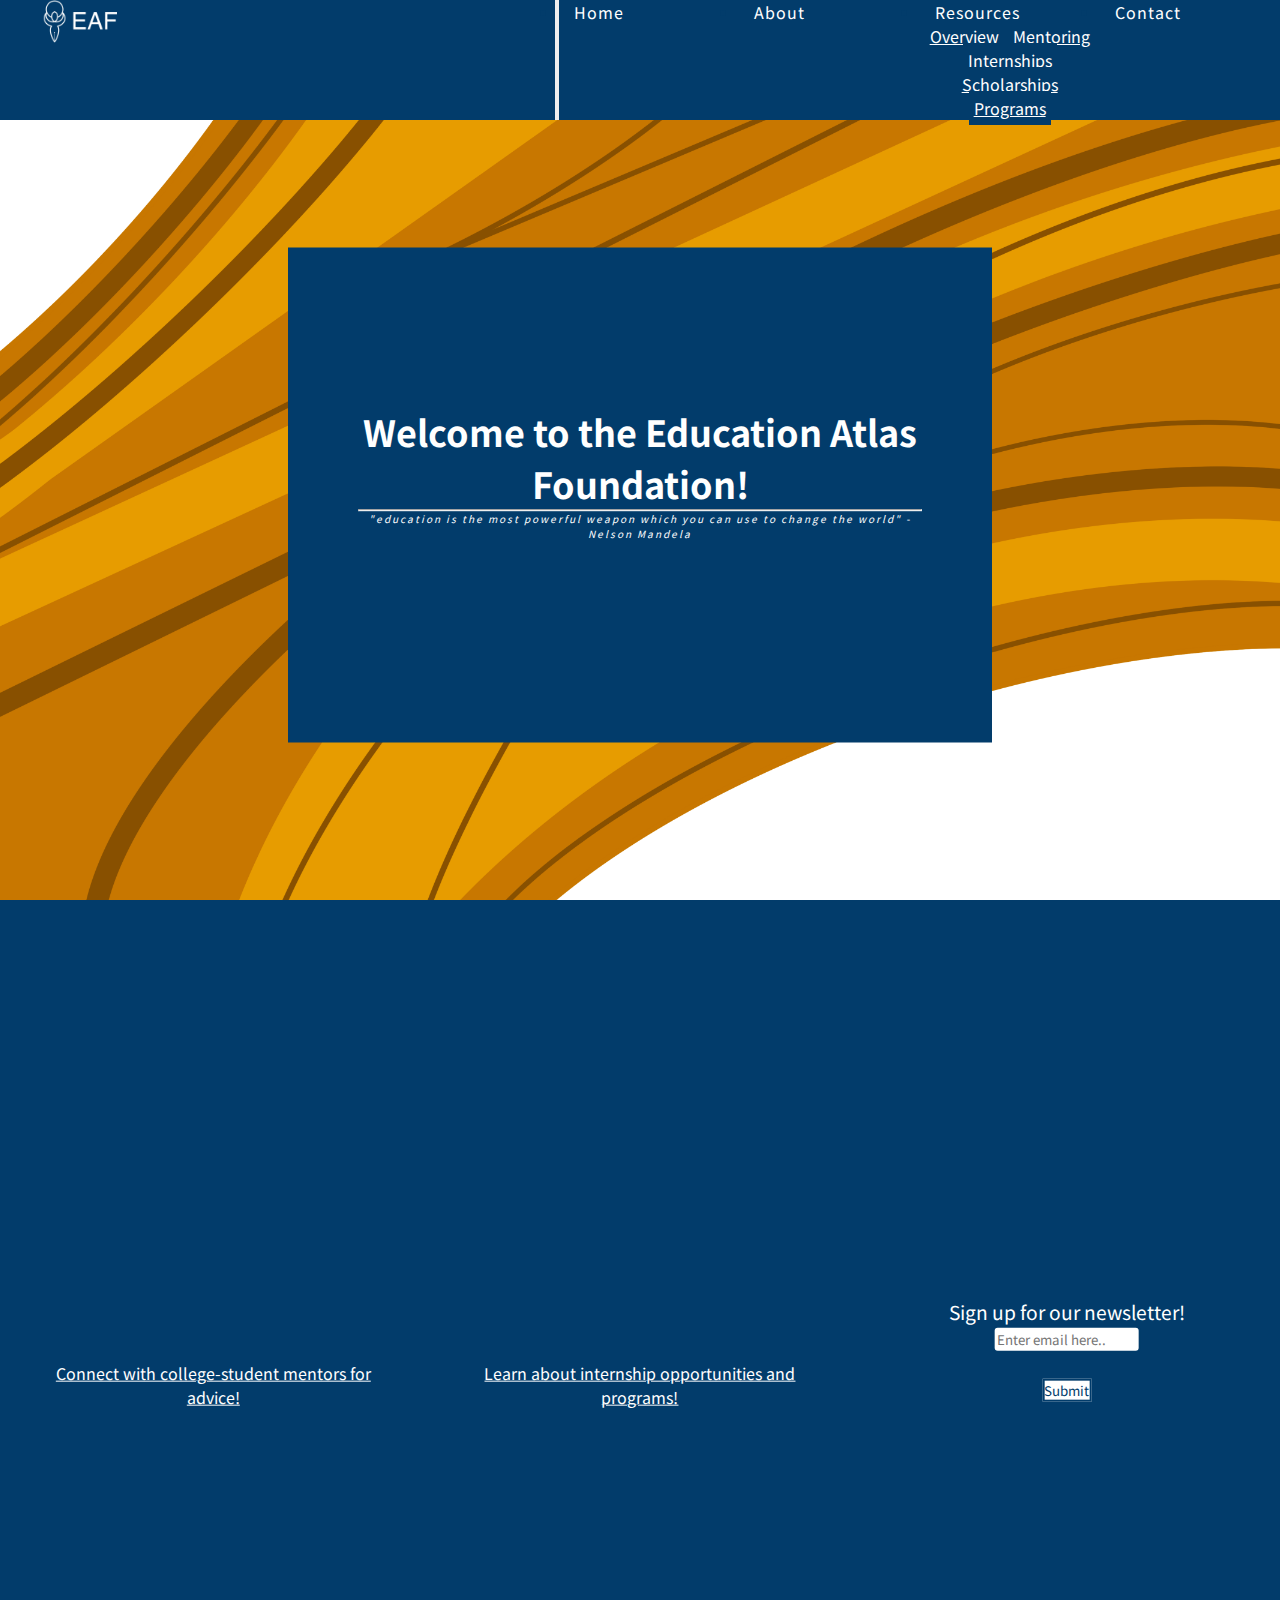
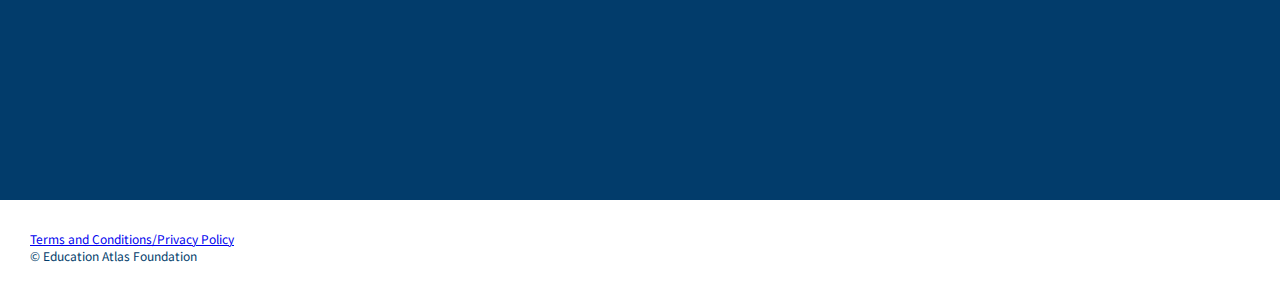
<file: index.html>
<!DOCTYPE html>
<html lang="en">

<head>
    <title>Education Atlas</title>
    <meta name="viewport" content="width=device-width, initial-scale=1">
    <link rel="stylesheet" href="https://stackpath.bootstrapcdn.com/bootstrap/4.5.0/css/bootstrap.min.css" integrity="sha384-9aIt2nRpC12Uk9gS9baDl411NQApFmC26EwAOH8WgZl5MYYxFfc+NcPb1dKGj7Sk" crossorigin="anonymous">
    <link rel="stylesheet" href="styles.css">
    <link rel="stylesheet" href="https://use.fontawesome.com/releases/v5.7.0/css/all.css" integrity="sha384-lZN37f5QGtY3VHgisS14W3ExzMWZxybE1SJSEsQp9S+oqd12jhcu+A56Ebc1zFSJ" crossorigin="anonymous">
    <script src="https://ajax.googleapis.com/ajax/libs/jquery/3.3.1/jquery.min.js"></script>
    <script src="https://code.jquery.com/jquery-3.5.1.js" integrity="sha256-QWo7LDvxbWT2tbbQ97B53yJnYU3WhH/C8ycbRAkjPDc=" crossorigin="anonymous"></script>
    <script src="https://cdn.jsdelivr.net/npm/popper.js@1.16.0/dist/umd/popper.min.js" integrity="sha384-Q6E9RHvbIyZFJoft+2mJbHaEWldlvI9IOYy5n3zV9zzTtmI3UksdQRVvoxMfooAo" crossorigin="anonymous"></script>
    <script src="https://stackpath.bootstrapcdn.com/bootstrap/4.5.0/js/bootstrap.min.js" integrity="sha384-OgVRvuATP1z7JjHLkuOU7Xw704+h835Lr+6QL9UvYjZE3Ipu6Tp75j7Bh/kR0JKI" crossorigin="anonymous"></script>
    <script src="script.js"></script>
    <link rel="icon" type="image/png" href="images/EAFtab.png">
</head>

    <body>
        <nav class="header navbar navbar-expand-sm">
            <span>
                <a href="index.html" class="navbar-brand">
                    <img src="images/newlogo2.png" class="navlogo" />
                </a>
            </span>
            <button class="navbar-toggler" type="button" data-toggle="collapse" style="color: white" data-target="#navbarSupportedContent" aria-controls="navbarSupportedContent" aria-expanded="false" aria-label="Toggle navigation">
                <span class="navbar-toggler-icon">
                    <i class="fas fa-bars"></i>
                </span>
            </button>

            <div class="collapse navbar-collapse" id="navbarSupportedContent">
                <ul class="navbar-nav">
                    <li class="nav-item active">
                        <a class="nav-link" href="index.html">Home</a>
                    </li>
                    <li class="nav-item active">
                        <a class="nav-link" href="about.html">About</a>
                    </li>
                    <li class="nav-item dropdown">
                        <a class="nav-link dropdown-toggle" href="#" id="navbarDropdown" role="button" data-toggle="dropdown" aria-haspopup="true" aria-expanded="false">
                            Resources
                        </a>
                        <div class="dropdown-menu" aria-labelledby="navbarDropdown">
                            <a class="dropdown-item" href="resources.html">Overview</a>
                            <a class="dropdown-item" href="mentoring.html">Mentoring</a>
                            <a class="dropdown-item" href="internships.html?name=internships">Internships</a>
                            <a class="dropdown-item" href="scholarships.html?name=scholarships">Scholarships</a>
                            <a class="dropdown-item" href="programs.html?name=programs">Programs</a>
                        </div>
                    </li>
                    <li class="nav-item active">
                        <a class="nav-link" href="contact.html">Contact</a>
                    </li>
                </ul>
            </div>
        </nav>

        <div class="indexbox">
            <div class="smallindex">
                <div class="fb1" style="overflow: hidden">
                    <div style="position: relative; top: 50%; left: 50%; transform: translate(-50%, -50%); padding: 10%">
                        <h5 class="welcometext">Welcome to the Education Atlas Foundation!</h5>
                        <hr style="background-color: white">
                        <p style="font-size: 10px; letter-spacing: 2px; font-style: italic" id="mandela">"education is the most powerful weapon which you can use to change the world" -Nelson Mandela</p>
                        <a href="#moreid" id="more"><i class='fas fa-angle-down hiddenB faa-falling animated' style='font-size:30px; margin: 10px;'></i></a>
                    </div>
                </div>
            </div>
        </div>

        <div class="container-fluid iconBox" id="sumlinks">
            <div class="decalthumb">
                <div class="centered" style="padding: 5% 10%">
                    <i class="fas fa-graduation-cap" aria-hidden="true" style="font-size: 300%; padding: 10px"></i>
                    <br>
                    <p style="font-size: 100%"><a href="mentoring.html" class="unstyled">Connect with college-student mentors for advice!</a></p>
                </div>
            </div>
            <div class="decalthumb">
                <div class="centered" style="padding: 5% 10%">
                    <i class="fas fa-pencil-alt" aria-hidden="true" style="font-size: 300%; padding: 10px"></i>
                    <br />
                    <p style="font-size: 100%"><a href="resources.html#intrnshps" class="unstyled">Learn about internship opportunities and programs!</a></p>
                </div>
            </div>
            <div class="decalthumb">
                <div class="centered" style="padding: 5% 10%">
                    <p style="font-size: 120%">Sign up for our newsletter!</p>
                    <form method="post" id="newsletter-form">
                        <input type="email" id="email-input" placeholder="Enter email here.." class="newseml form-control" name="email" style="padding: 2px"/><br /><br />
                        <button type="submit" onclick="submitToAPI(event)" id="submitBtn" class="btn btn-md newsbtn" name="submit">Submit</button>
                    </form>
                </div>
            </div>
        </div>

        <div class="container" style="margin: 30px">
            <div style="display: flex">
                <div style="flex: 1; font-size: 12px">

                    <a href="terms.html">Terms and Conditions/Privacy Policy</a>
                    <p>&#169; Education Atlas Foundation</p>
                </div>
            </div>
        </div>

    </body>

</html>

<script>
    $("#more").on('click', function (event) {
        event.preventDefault();

        setTimeout(
            function () {
                var element = document.getElementById("sumlinks");

                element.scrollIntoView({ behavior: "smooth" });
            }
            , 300);
    });
</script>

<style>
    /*Found on https://raw.githubusercontent.com/l-lin/font-awesome-animation/master/dist/font-awesome-animation.css Licensed under MIT*/

    @-webkit-keyframes falling {
        0% {
            -webkit-transform: translateY(-50%);
            transform: translateY(-50%);
            opacity: 0;
        }

        50% {
            -webkit-transform: translateY(0%);
            transform: translateY(0%);
            opacity: 1;
        }

        100% {
            -webkit-transform: translateY(50%);
            transform: translateY(50%);
            opacity: 0;
        }
    }

    @keyframes falling {
        0% {
            -webkit-transform: translateY(-50%);
            transform: translateY(-50%);
            opacity: 1;
        }

        50% {
            -webkit-transform: translateY(0%);
            transform: translateY(0%);
            opacity: .5;
        }

        100% {
            -webkit-transform: translateY(30%);
            transform: translateY(30%);
            opacity: 0;
        }
    }

    .faa-falling.animated,
    .faa-falling.animated-hover:hover,
    .faa-parent.animated-hover:hover > .faa-falling {
        -webkit-animation: falling 1.5s linear infinite;
        animation: falling 1.5s linear infinite;
    }

    /* all code below is EAF's code */

</style>
</file>
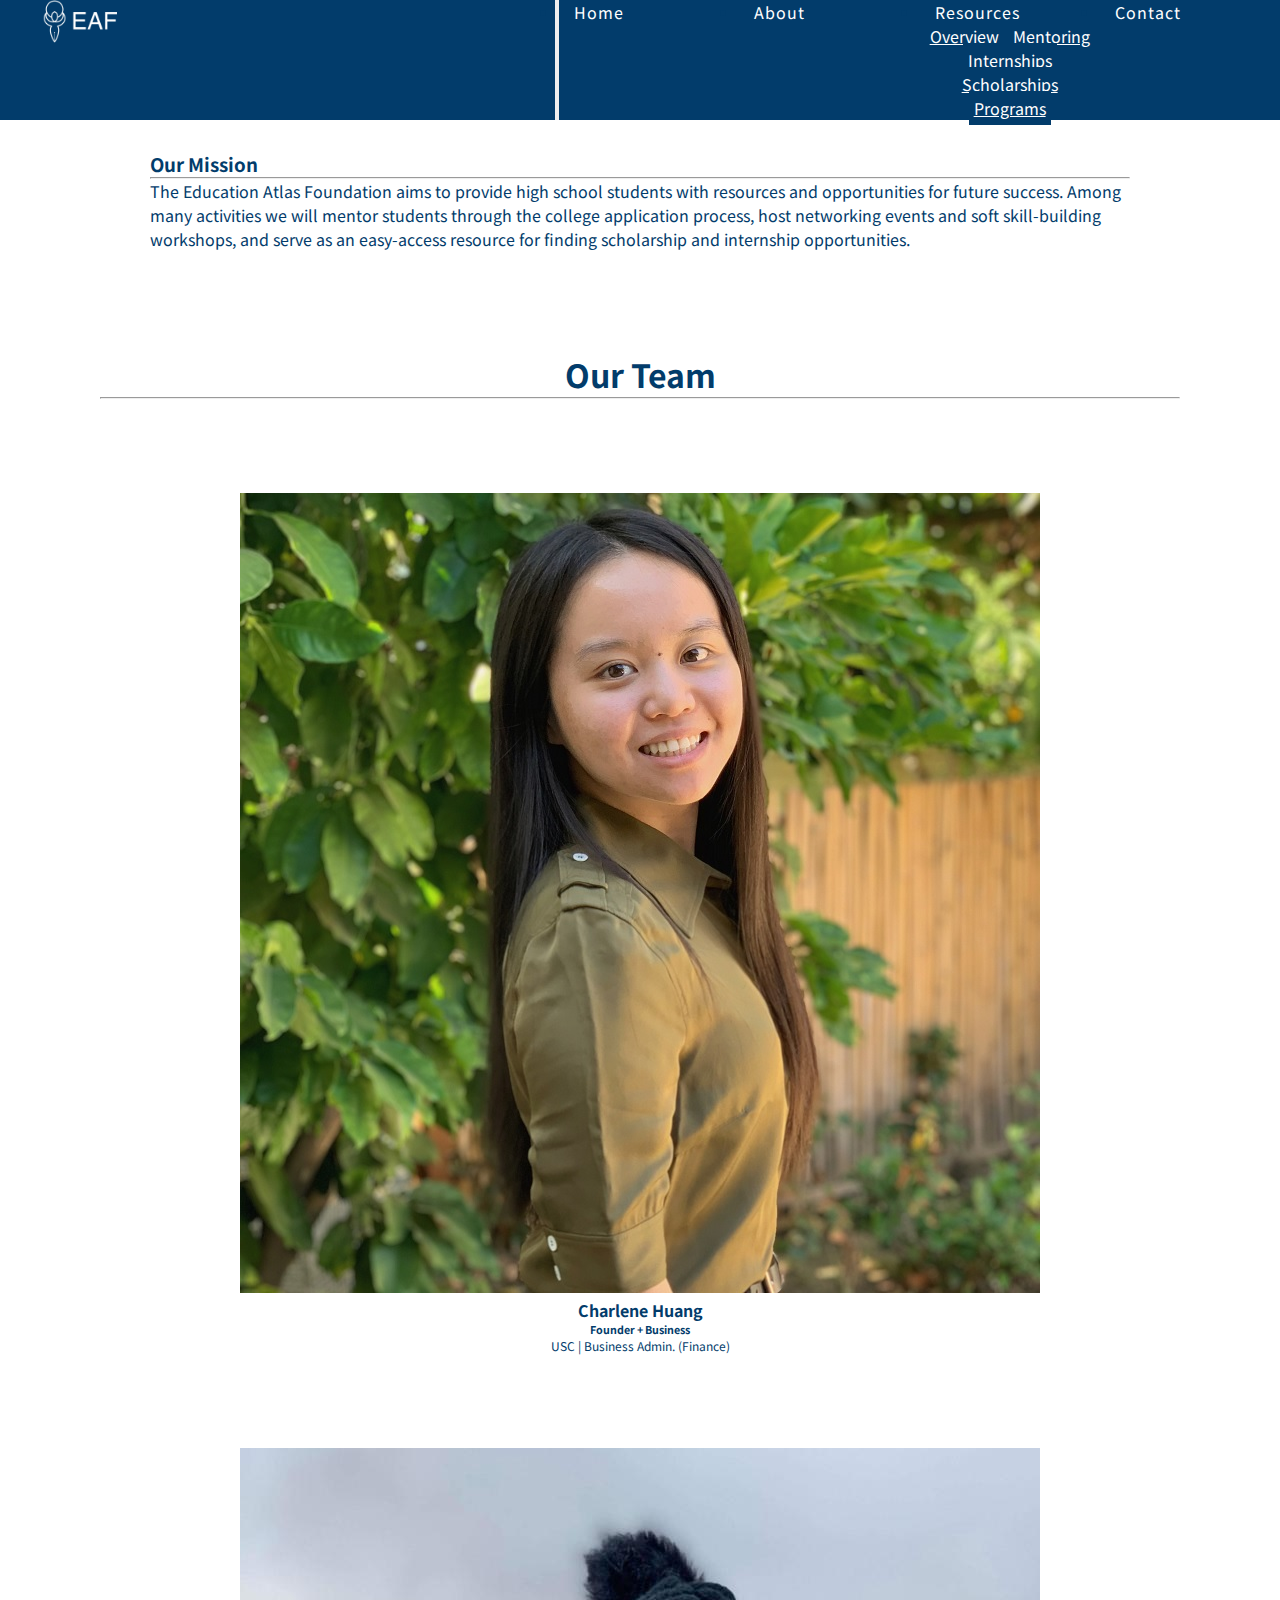
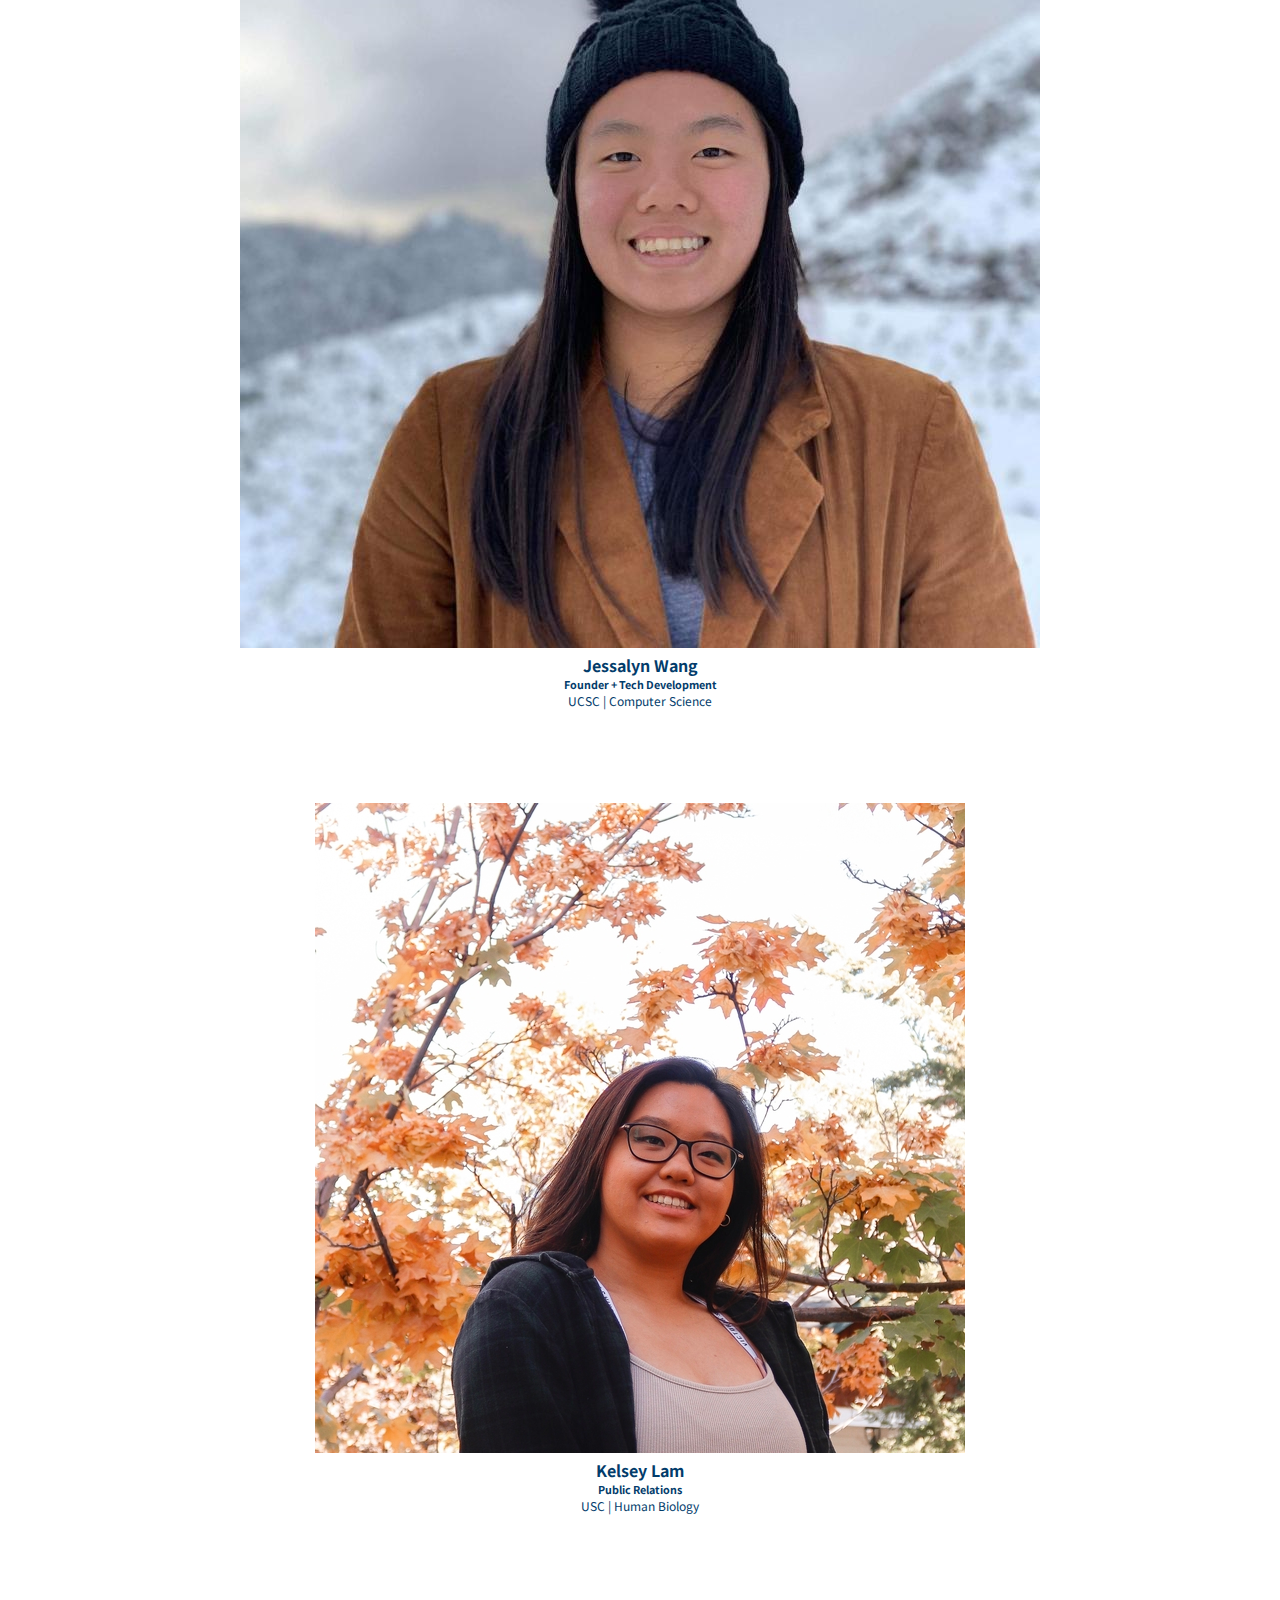
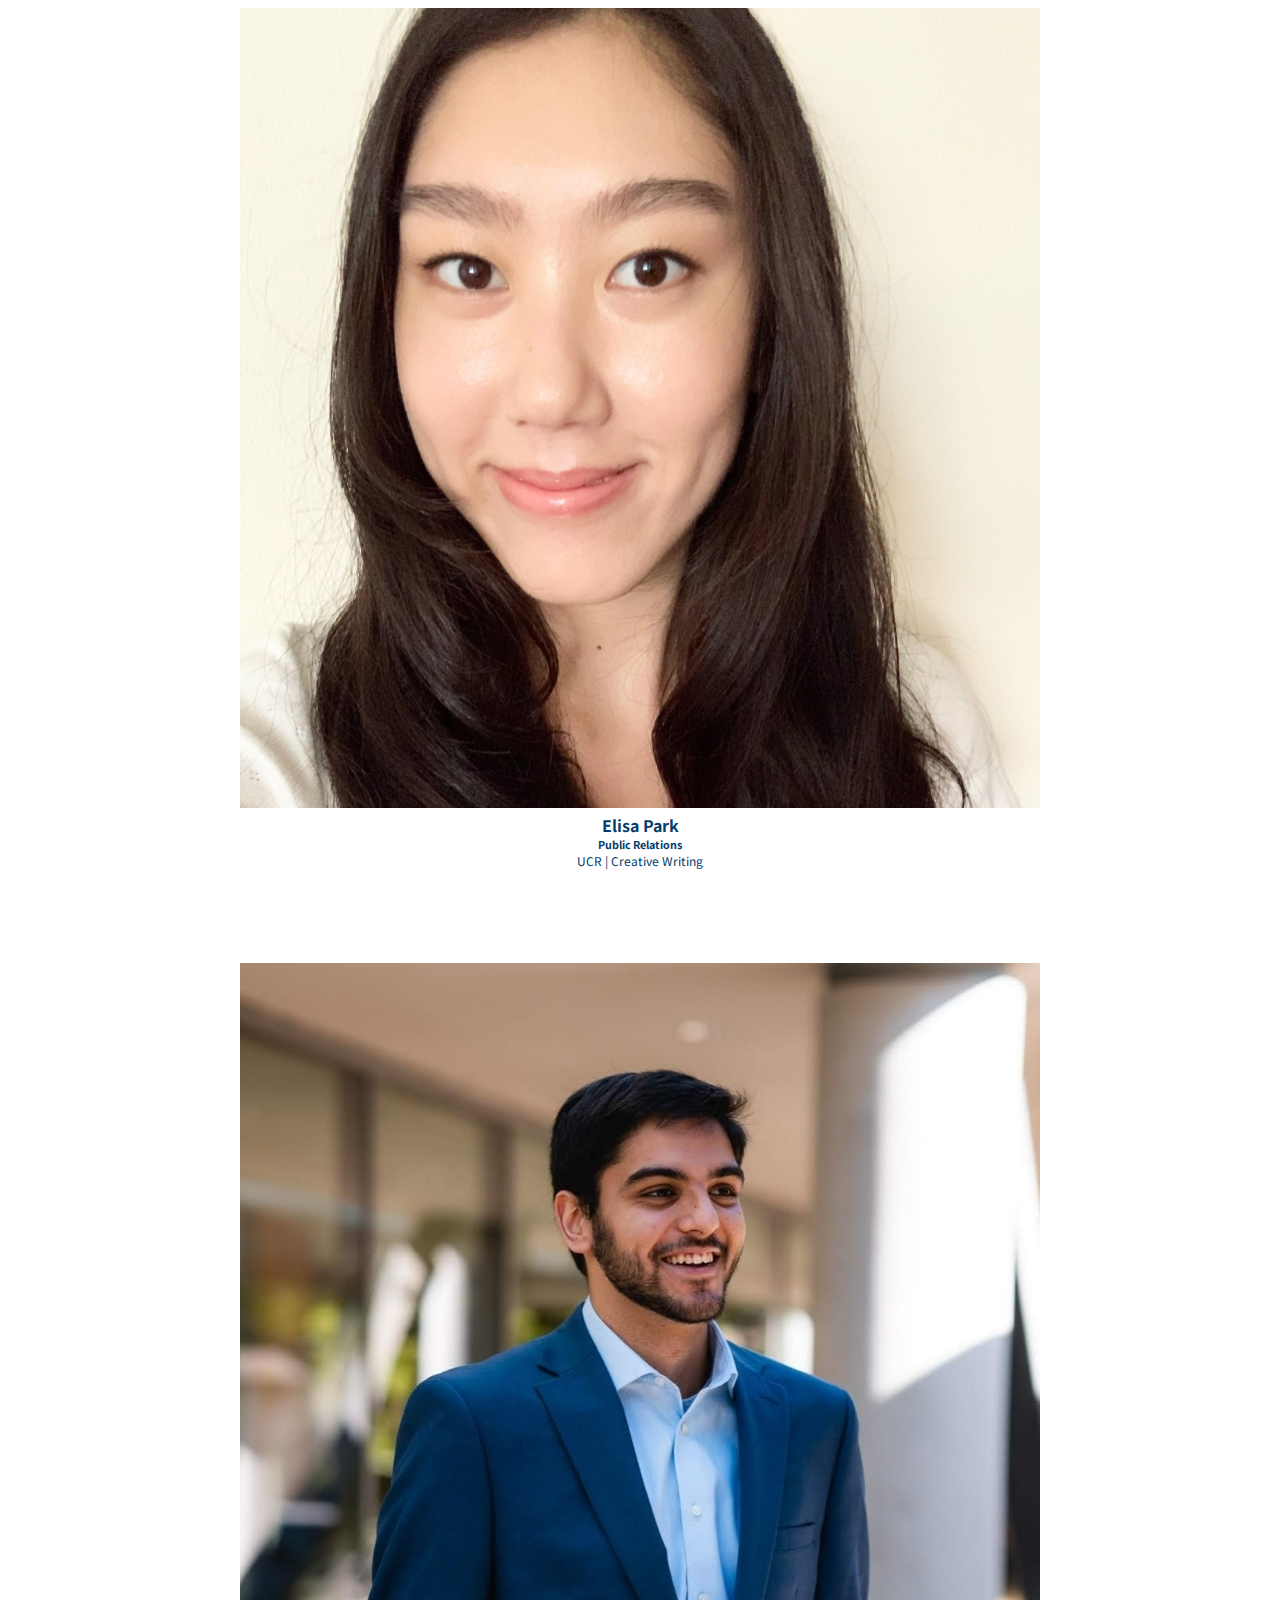
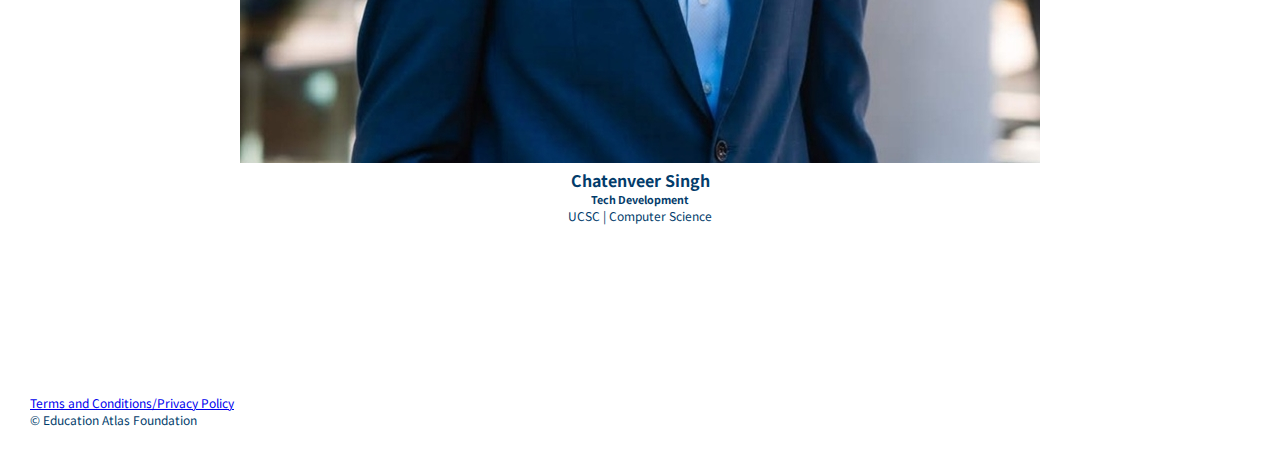
<file: about.html>
<!DOCTYPE html>
<html lang="en">

<head>
    <title>Education Atlas</title>
    <meta name="viewport" content="width=device-width, initial-scale=1">
    <link rel="stylesheet" href="https://stackpath.bootstrapcdn.com/bootstrap/4.5.0/css/bootstrap.min.css" integrity="sha384-9aIt2nRpC12Uk9gS9baDl411NQApFmC26EwAOH8WgZl5MYYxFfc+NcPb1dKGj7Sk" crossorigin="anonymous">
    <link rel="stylesheet" href="styles.css">
    <link rel="stylesheet" href="https://use.fontawesome.com/releases/v5.7.0/css/all.css" integrity="sha384-lZN37f5QGtY3VHgisS14W3ExzMWZxybE1SJSEsQp9S+oqd12jhcu+A56Ebc1zFSJ" crossorigin="anonymous">
    <script src="https://ajax.googleapis.com/ajax/libs/jquery/3.3.1/jquery.min.js"></script>
    <script src="https://code.jquery.com/jquery-3.5.1.slim.min.js" integrity="sha384-DfXdz2htPH0lsSSs5nCTpuj/zy4C+OGpamoFVy38MVBnE+IbbVYUew+OrCXaRkfj" crossorigin="anonymous"></script>
    <script src="https://cdn.jsdelivr.net/npm/popper.js@1.16.0/dist/umd/popper.min.js" integrity="sha384-Q6E9RHvbIyZFJoft+2mJbHaEWldlvI9IOYy5n3zV9zzTtmI3UksdQRVvoxMfooAo" crossorigin="anonymous"></script>
    <script src="https://stackpath.bootstrapcdn.com/bootstrap/4.5.0/js/bootstrap.min.js" integrity="sha384-OgVRvuATP1z7JjHLkuOU7Xw704+h835Lr+6QL9UvYjZE3Ipu6Tp75j7Bh/kR0JKI" crossorigin="anonymous"></script>
    <link rel="icon" type="image/png" href="images/EAFtab.png">
</head>

<body>
    <nav class="header navbar navbar-expand-sm">
        <span>
            <a href="index.html" class="navbar-brand">
                <img src="images/newlogo2.png" class="navlogo" />
            </a>
        </span>
        <button class="navbar-toggler" type="button" data-toggle="collapse" style="color: white" data-target="#navbarSupportedContent" aria-controls="navbarSupportedContent" aria-expanded="false" aria-label="Toggle navigation">
            <span class="navbar-toggler-icon">
                <i class="fas fa-bars"></i>
            </span>
        </button>

        <div class="collapse navbar-collapse" id="navbarSupportedContent">
            <ul class="navbar-nav">
                <li class="nav-item active">
                    <a class="nav-link" href="index.html">Home</a>
                </li>
                <li class="nav-item active">
                    <a class="nav-link" href="about.html">About</a>
                </li>
                <li class="nav-item dropdown">
                    <a class="nav-link dropdown-toggle" href="#" id="navbarDropdown" role="button" data-toggle="dropdown" aria-haspopup="true" aria-expanded="false">
                        Resources
                    </a>
                    <div class="dropdown-menu" aria-labelledby="navbarDropdown">
                        <a class="dropdown-item" href="resources.html">Overview</a>
                        <a class="dropdown-item" href="mentoring.html">Mentoring</a>
                        <a class="dropdown-item" href="internships.html?name=internships">Internships</a>
                        <a class="dropdown-item" href="scholarships.html?name=scholarships">Scholarships</a>
                        <a class="dropdown-item" href="programs.html?name=programs">Programs</a>
                    </div>
                </li>
                <li class="nav-item active">
                    <a class="nav-link" href="contact.html">Contact</a>
                </li>
            </ul>
        </div>
    </nav>

    <div class="container" style="padding: 100px;">
        <div class="img-thumbnail" style="padding: 50px; margin: 0 0 50px 0; border-color: darkgoldenrod">
            <h3 style="font-weight: bold">Our Mission</h3>
            <hr style="background-color:#023c6b" />
            <p>The Education Atlas Foundation aims to provide high school students with resources and opportunities for future success. Among many activities we will mentor students through the college application process, host networking events and soft skill-building workshops, and serve as an easy-access resource for finding scholarship and internship opportunities.</p>
        </div>
        <div class="row justify-content-center">
            <div class="col-sm-12" style="text-align: center">
                <h1 style="font-weight: bold">Our Team</h1>
                <hr style="background-color: darkgoldenrod" />
            </div>

            <div class="col-md-4">
                <div class="img-thumbnail profile">
                    <figure class="figure">
                        <img src="images/Charlene.jpg" class="figure-img img-fluid rounded" alt="CH">
                        <figcaption class="figure-caption text-center" style="color: #023c6b">
                            <h4 style="font-weight: bold">Charlene Huang</h4>
                            <h6>Founder + Business</h6>
                            <p style="font-size: 12px;">USC | Business Admin. (Finance)</p>
                        </figcaption>
                    </figure>
                </div>
            </div>
            <div class="col-md-4">
                <div class="img-thumbnail profile">
                    <figure class="figure">
                        <img src="images/jesswang.jpg" class="figure-img img-fluid rounded" alt="JW">
                        <figcaption class="figure-caption text-center" style="color: #023c6b">
                            <h4 style="font-weight: bold">Jessalyn Wang</h4>
                            <h6>Founder + Tech Development</h6>
                            <p style="font-size: 12px;">UCSC | Computer Science</p>
                        </figcaption>
                    </figure>
                </div>
            </div>
            <div class="col-md-4">
                <div class="img-thumbnail profile">
                    <figure class="figure">
                        <img src="images/Kelsey.jpg" class="figure-img img-fluid rounded" alt="KL">
                        <figcaption class="figure-caption text-center" style="color: #023c6b">
                            <h4 style="font-weight: bold">Kelsey Lam</h4>
                            <h6>Public Relations</h6>
                            <p style="font-size: 12px;">USC | Human Biology</p>
                        </figcaption>
                    </figure>
                </div>
            </div>
            <div class="col-md-4">
                <div class="img-thumbnail profile">
                    <figure class="figure">
                        <img src="images/elisa.png" class="figure-img img-fluid rounded" alt="EP">
                        <figcaption class="figure-caption text-center" style="color: #023c6b">
                            <h4 style="font-weight: bold">Elisa Park</h4>
                            <h6>Public Relations</h6>
                            <p style="font-size: 12px;">UCR | Creative Writing</p>
                        </figcaption>
                    </figure>
                </div>
            </div>
            <div class="col-md-4">
                <div class="img-thumbnail profile">
                    <figure class="figure">
                        <img src="images/Chetan.jpg" class="figure-img img-fluid rounded" alt="CS">
                        <figcaption class="figure-caption text-center" style="color: #023c6b">
                            <h4 style="font-weight: bold">Chatenveer Singh</h4>
                            <h6>Tech Development</h6>
                            <p style="font-size: 12px;">UCSC | Computer Science</p>
                        </figcaption>
                    </figure>
                </div>
            </div>

        </div>
    </div>

    <div class="container" style="margin: 30px">
        <div style="display: flex">
            <div style="flex: 1; font-size: 12px">

                <a href="terms.html">Terms and Conditions/Privacy Policy</a>
                <p>&#169; Education Atlas Foundation</p>
            </div>
        </div>
    </div>

</body>
</html>
</file>
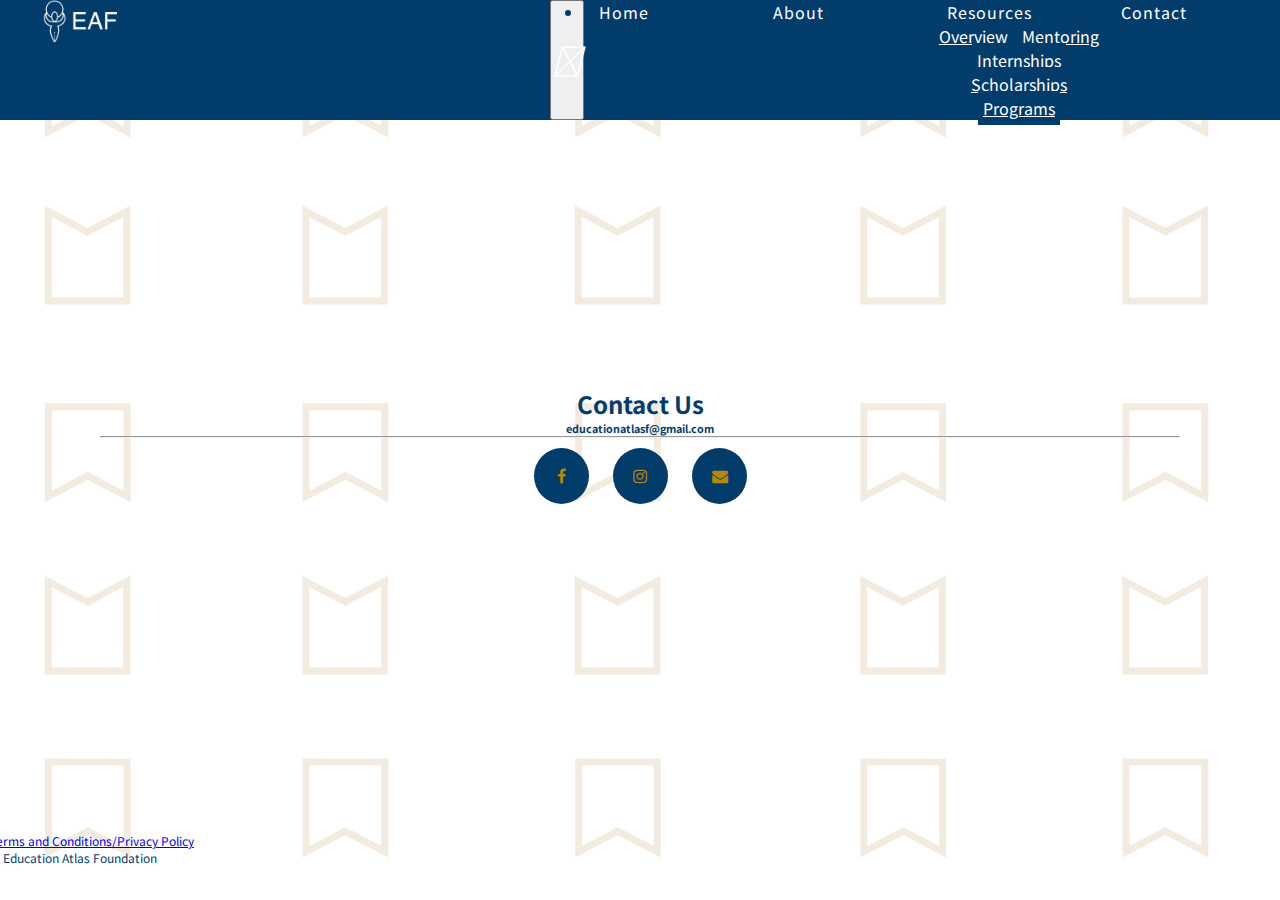
<file: contact.html>
<!DOCTYPE html>
<html lang="en">

<head>
    <title>Education Atlas</title>
    <meta name="viewport" content="width=device-width, initial-scale=1">
    <link rel="stylesheet" href="https://stackpath.bootstrapcdn.com/bootstrap/4.5.0/css/bootstrap.min.css" integrity="sha384-9aIt2nRpC12Uk9gS9baDl411NQApFmC26EwAOH8WgZl5MYYxFfc+NcPb1dKGj7Sk" crossorigin="anonymous">
    <link rel="stylesheet" href="styles.css">
    <link rel="stylesheet" href="https://use.fontawesome.com/releases/v5.7.0/css/all.css" integrity="sha384-lZN37f5QGtY3VHgisS14W3ExzMWZxybE1SJSEsQp9S+oqd12jhcu+A56Ebc1zFSJ" crossorigin="anonymous">
    <script src="https://ajax.googleapis.com/ajax/libs/jquery/3.3.1/jquery.min.js"></script>
    <script src="https://code.jquery.com/jquery-3.5.1.slim.min.js" integrity="sha384-DfXdz2htPH0lsSSs5nCTpuj/zy4C+OGpamoFVy38MVBnE+IbbVYUew+OrCXaRkfj" crossorigin="anonymous"></script>
    <script src="https://cdn.jsdelivr.net/npm/popper.js@1.16.0/dist/umd/popper.min.js" integrity="sha384-Q6E9RHvbIyZFJoft+2mJbHaEWldlvI9IOYy5n3zV9zzTtmI3UksdQRVvoxMfooAo" crossorigin="anonymous"></script>
    <script src="https://stackpath.bootstrapcdn.com/bootstrap/4.5.0/js/bootstrap.min.js" integrity="sha384-OgVRvuATP1z7JjHLkuOU7Xw704+h835Lr+6QL9UvYjZE3Ipu6Tp75j7Bh/kR0JKI" crossorigin="anonymous"></script>
    <link rel="stylesheet" href="https://cdnjs.cloudflare.com/ajax/libs/font-awesome/4.7.0/css/font-awesome.min.css">
    <link rel="icon" type="image/png" href="images/EAFtab.png">
</head>

<body style="background-image: url('images/contactbg2.png'); background-size: cover; background-position: top; background-position-x: 52%;">
    <nav class="header navbar navbar-expand-sm">
        <span>
            <a href="index.html" class="navbar-brand">
                <img src="images/newlogo2.png" class="navlogo" />
            </a>
        </span>
        <button class="navbar-toggler" type="button" data-toggle="collapse" style="color: white" data-target="#navbarSupportedContent" aria-controls="navbarSupportedContent" aria-expanded="false" aria-label="Toggle navigation">
            <span class="navbar-toggler-icon">
                <i class="fas fa-bars"></i>
            </span>
        </button>

        <div class="collapse navbar-collapse" id="navbarSupportedContent">
            <ul class="navbar-nav">
                <li class="nav-item active">
                    <a class="nav-link" href="index.html">Home</a>
                </li>
                <li class="nav-item active">
                    <a class="nav-link" href="about.html">About</a>
                </li>
                <li class="nav-item dropdown">
                    <a class="nav-link dropdown-toggle" href="#" id="navbarDropdown" role="button" data-toggle="dropdown" aria-haspopup="true" aria-expanded="false">
                        Resources
                    </a>
                    <div class="dropdown-menu" aria-labelledby="navbarDropdown">
                        <a class="dropdown-item" href="resources.html">Overview</a>
                        <a class="dropdown-item" href="mentoring.html">Mentoring</a>
                        <a class="dropdown-item" href="internships.html?name=internships">Internships</a>
                        <a class="dropdown-item" href="scholarships.html?name=scholarships">Scholarships</a>
                        <a class="dropdown-item" href="programs.html?name=programs">Programs</a>
                    </div>
                </li>
                <li class="nav-item active">
                    <a class="nav-link" href="contact.html">Contact</a>
                </li>
            </ul>
        </div>
    </nav>

    <div class="container contactcont centeredabs">
        <h2>Contact Us</h2>
        <h6>educationatlasf@gmail.com</h6>
        <hr style="background-color: darkgoldenrod" />
        <a href="https://www.facebook.com/Education-Atlas-Foundation-103416904819919" target="_blank" class=" fa fa-facebook facontact"></a>
        <a href="https://www.instagram.com/educationatlas/" target="_blank" class=" fa fa-instagram facontact"></a>
        <a href="mailto:educationatlasf@gmail.com" class=" fa fa-envelope facontact"></a>
    </div>

    <div class="container">
        <div class="bottomleft" style="display: flex">
            <div style="flex: 1; font-size: 12px; text-align: left;">

                <a href="terms.html">Terms and Conditions/Privacy Policy</a>
                <p>&#169; Education Atlas Foundation</p>
            </div>
        </div>
    </div>


</body>
</html>
</file>
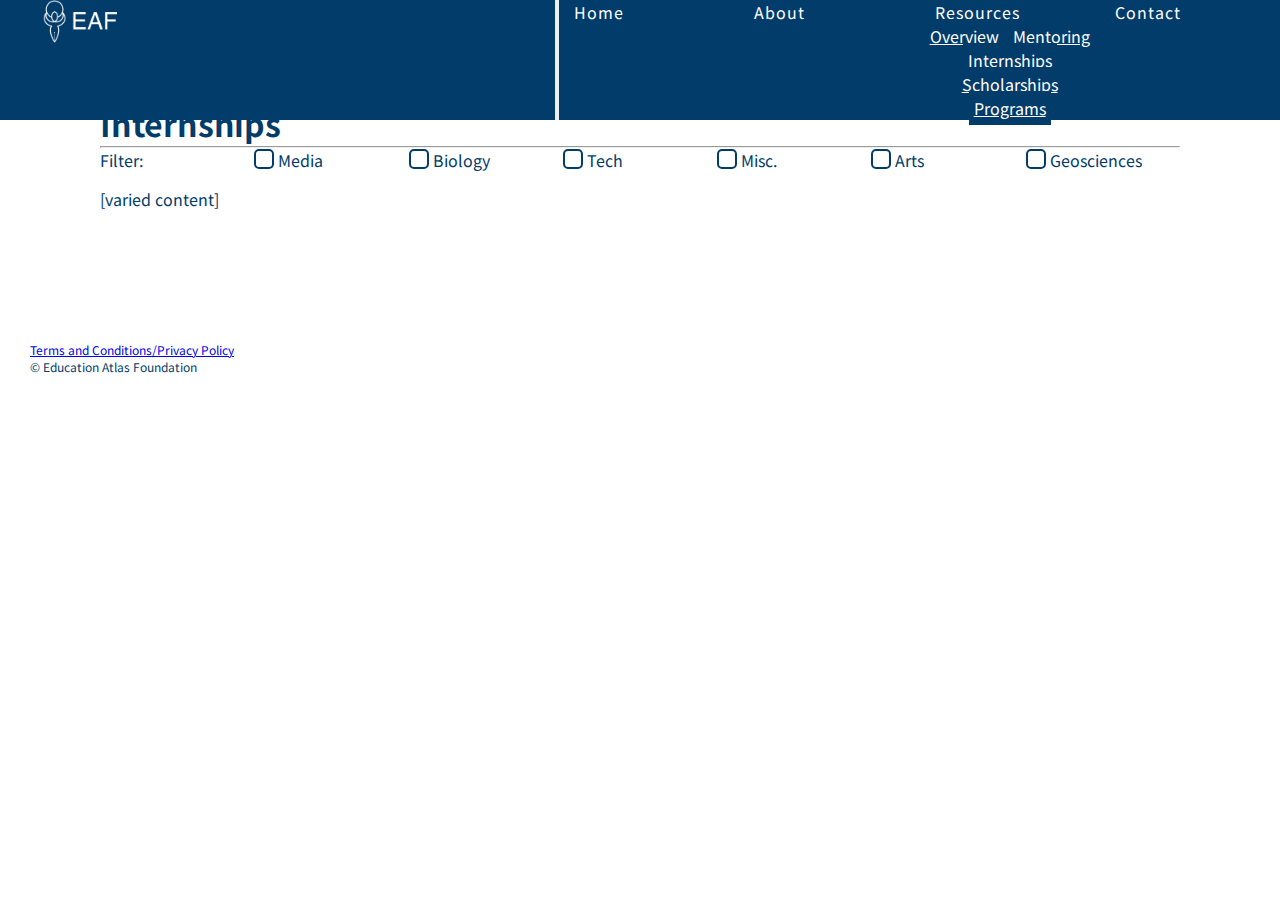
<file: internships.html>
<!DOCTYPE html>
<html lang="en">

<head>
    <title>Education Atlas</title>
    <meta name="viewport" content="width=device-width, initial-scale=1">
    <link rel="stylesheet" href="https://stackpath.bootstrapcdn.com/bootstrap/4.5.0/css/bootstrap.min.css" integrity="sha384-9aIt2nRpC12Uk9gS9baDl411NQApFmC26EwAOH8WgZl5MYYxFfc+NcPb1dKGj7Sk" crossorigin="anonymous">
    <link rel="stylesheet" href="styles.css">
    <link rel="stylesheet" href="https://use.fontawesome.com/releases/v5.7.0/css/all.css" integrity="sha384-lZN37f5QGtY3VHgisS14W3ExzMWZxybE1SJSEsQp9S+oqd12jhcu+A56Ebc1zFSJ" crossorigin="anonymous">
    <script src="https://ajax.googleapis.com/ajax/libs/jquery/3.3.1/jquery.min.js"></script>
    <script src="https://code.jquery.com/jquery-3.5.1.slim.min.js" integrity="sha384-DfXdz2htPH0lsSSs5nCTpuj/zy4C+OGpamoFVy38MVBnE+IbbVYUew+OrCXaRkfj" crossorigin="anonymous"></script>
    <script src="https://cdn.jsdelivr.net/npm/popper.js@1.16.0/dist/umd/popper.min.js" integrity="sha384-Q6E9RHvbIyZFJoft+2mJbHaEWldlvI9IOYy5n3zV9zzTtmI3UksdQRVvoxMfooAo" crossorigin="anonymous"></script>
    <script src="https://stackpath.bootstrapcdn.com/bootstrap/4.5.0/js/bootstrap.min.js" integrity="sha384-OgVRvuATP1z7JjHLkuOU7Xw704+h835Lr+6QL9UvYjZE3Ipu6Tp75j7Bh/kR0JKI" crossorigin="anonymous"></script>
    <script src="script.js"></script>
    <link rel="icon" type="image/png" href="images/EAFtab.png">
</head>

<body>
    <nav class="header navbar navbar-expand-sm">
        <span>
            <a href="index.html" class="navbar-brand">
                <img src="images/newlogo2.png" class="navlogo" />
            </a>
        </span>
        <button class="navbar-toggler" type="button" data-toggle="collapse" style="color: white" data-target="#navbarSupportedContent" aria-controls="navbarSupportedContent" aria-expanded="false" aria-label="Toggle navigation">
            <span class="navbar-toggler-icon">
                <i class="fas fa-bars"></i>
            </span>
        </button>

        <div class="collapse navbar-collapse" id="navbarSupportedContent">
            <ul class="navbar-nav">
                <li class="nav-item active">
                    <a class="nav-link" href="index.html">Home</a>
                </li>
                <li class="nav-item active">
                    <a class="nav-link" href="about.html">About</a>
                </li>
                <li class="nav-item dropdown">
                    <a class="nav-link dropdown-toggle" href="#" id="navbarDropdown" role="button" data-toggle="dropdown" aria-haspopup="true" aria-expanded="false">
                        Resources
                    </a>
                    <div class="dropdown-menu" aria-labelledby="navbarDropdown">
                        <a class="dropdown-item" href="resources.html">Overview</a>
                        <a class="dropdown-item" href="mentoring.html">Mentoring</a>
                        <a class="dropdown-item" href="internships.html?name=internships">Internships</a>
                        <a class="dropdown-item" href="scholarships.html?name=scholarships">Scholarships</a>
                        <a class="dropdown-item" href="programs.html?name=programs">Programs</a>
                    </div>
                </li>
                <li class="nav-item active">
                    <a class="nav-link" href="contact.html">Contact</a>
                </li>
            </ul>
        </div>
    </nav>

    <div class="container gencon">
        <h1>Internships</h1>
        <hr class="gold" />
        <div class="filter" style="margin-bottom: 15px">
            <p class="flx">Filter:</p>
            <p class="flx"><button type="button" onclick="select(0, 'digitalmedia'); checkforselect()" class="filterb"></button> Media</p>
            <p class="flx"><button type="button" onclick="select(1, 'biology')" class="filterb"></button> Biology</p>
            <p class="flx"><button type="button" onclick="select(2, 'tech')" class="filterb"></button> Tech</p>
            <p class="flx"><button type="button" onclick="select(3, 'misc')" class="filterb"></button> Misc.</p>
            <p class="flx"><button type="button" onclick="select(4, 'arts')" class="filterb"></button> Arts</p>
            <p class="flx"><button type="button" onclick="select(5, 'geosci')" class="filterb"></button> Geosciences</p>
        </div>
        <div class="innerthings">
            [varied content]
        </div>
    </div>

    <div class="container" style="margin: 30px">
        <div style="display: flex">
            <div style="flex: 1; font-size: 12px">

                <a href="terms.html">Terms and Conditions/Privacy Policy</a>
                <p>&#169; Education Atlas Foundation</p>
            </div>
        </div>
    </div>

</body>
</html>
</file>
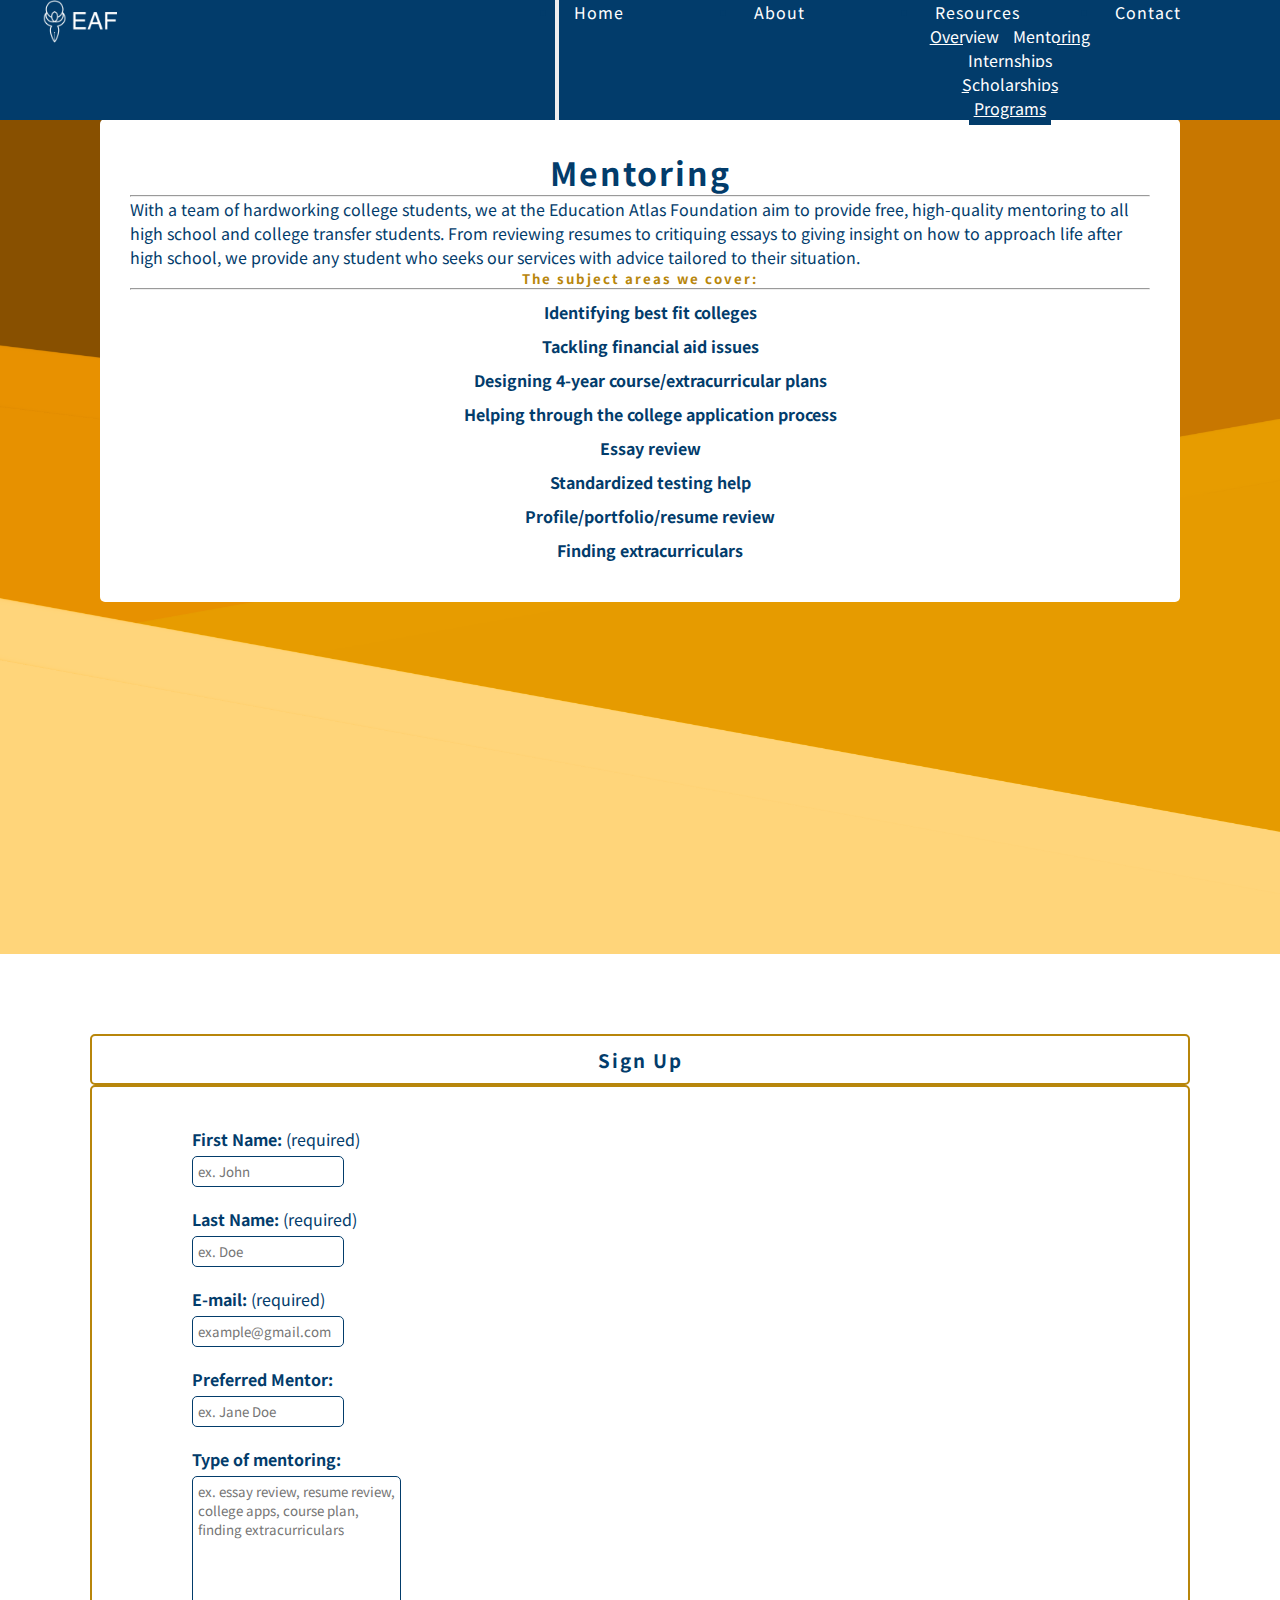
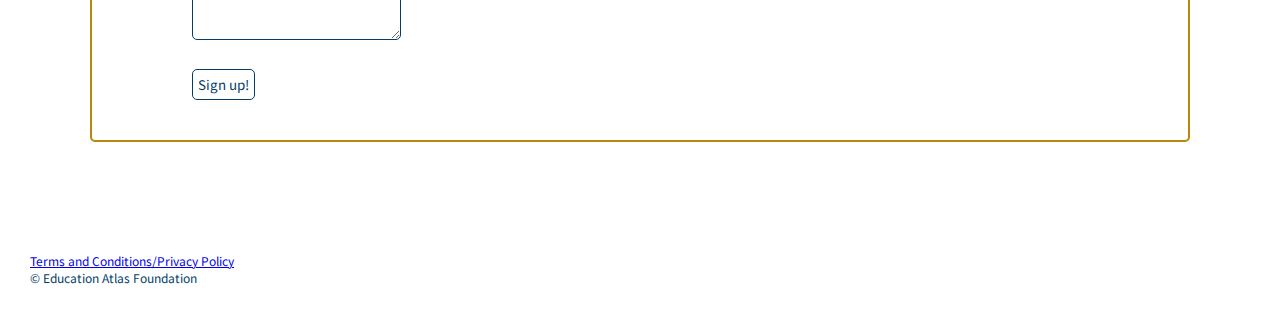
<file: mentoring-test.html>
<!DOCTYPE html>
<html lang="en">

<head>
    <title>Education Atlas</title>
    <meta name="viewport" content="width=device-width, initial-scale=1">
    <link rel="stylesheet" href="https://stackpath.bootstrapcdn.com/bootstrap/4.5.0/css/bootstrap.min.css" integrity="sha384-9aIt2nRpC12Uk9gS9baDl411NQApFmC26EwAOH8WgZl5MYYxFfc+NcPb1dKGj7Sk" crossorigin="anonymous">
    <link rel="stylesheet" href="styles.css">
    <link rel="stylesheet" href="https://use.fontawesome.com/releases/v5.7.0/css/all.css" integrity="sha384-lZN37f5QGtY3VHgisS14W3ExzMWZxybE1SJSEsQp9S+oqd12jhcu+A56Ebc1zFSJ" crossorigin="anonymous">
    <script src="https://ajax.googleapis.com/ajax/libs/jquery/3.3.1/jquery.min.js"></script>
    <script src="https://code.jquery.com/jquery-3.5.1.slim.min.js" integrity="sha384-DfXdz2htPH0lsSSs5nCTpuj/zy4C+OGpamoFVy38MVBnE+IbbVYUew+OrCXaRkfj" crossorigin="anonymous"></script>
    <script src="https://cdn.jsdelivr.net/npm/popper.js@1.16.0/dist/umd/popper.min.js" integrity="sha384-Q6E9RHvbIyZFJoft+2mJbHaEWldlvI9IOYy5n3zV9zzTtmI3UksdQRVvoxMfooAo" crossorigin="anonymous"></script>
    <script src="https://stackpath.bootstrapcdn.com/bootstrap/4.5.0/js/bootstrap.min.js" integrity="sha384-OgVRvuATP1z7JjHLkuOU7Xw704+h835Lr+6QL9UvYjZE3Ipu6Tp75j7Bh/kR0JKI" crossorigin="anonymous"></script>
    <link rel="icon" type="image/png" href="images/EAFtab.png">
</head>

<body>
    <nav class="header navbar navbar-expand-sm">
        <span>
            <a href="index.html" class="navbar-brand">
                <img src="images/newlogo2.png" class="navlogo" />
            </a>
        </span>
        <button class="navbar-toggler" type="button" data-toggle="collapse" style="color: white" data-target="#navbarSupportedContent" aria-controls="navbarSupportedContent" aria-expanded="false" aria-label="Toggle navigation">
            <span class="navbar-toggler-icon">
                <i class="fas fa-bars"></i>
            </span>
        </button>

        <div class="collapse navbar-collapse" id="navbarSupportedContent">
            <ul class="navbar-nav">
                <li class="nav-item active">
                    <a class="nav-link" href="index.html">Home</a>
                </li>
                <li class="nav-item active">
                    <a class="nav-link" href="about.html">About</a>
                </li>
                <li class="nav-item dropdown">
                    <a class="nav-link dropdown-toggle" href="#" id="navbarDropdown" role="button" data-toggle="dropdown" aria-haspopup="true" aria-expanded="false">
                        Resources
                    </a>
                    <div class="dropdown-menu" aria-labelledby="navbarDropdown">
                        <a class="dropdown-item" href="resources.html">Overview</a>
                        <a class="dropdown-item" href="mentoring.html">Mentoring</a>
                        <a class="dropdown-item" href="internships.html?name=internships">Internships</a>
                        <a class="dropdown-item" href="scholarships.html?name=scholarships">Scholarships</a>
                        <a class="dropdown-item" href="programs.html?name=programs">Programs</a>
                    </div>
                </li>
                <li class="nav-item active">
                    <a class="nav-link" href="contact.html">Contact</a>
                </li>
            </ul>
        </div>
    </nav>

    <div class="container-fluid" style="padding-top: 54px;">
        <div class="row justify-content-center">
            <div class="col-lg-6 mentbg mentcon">
                <div class="pitch" style="background-color: white; padding: 30px; border-radius: 5px; height: 100%">
                    <h1 style="text-align: center; letter-spacing: 2px; font-weight: bold">Mentoring</h1>
                    <hr class="gold" />
                    <p>
                        With a team of hardworking college students, we at the Education Atlas Foundation aim to provide free, high-quality mentoring to all high school and college transfer students.
                        From reviewing resumes to critiquing essays to giving insight on how to approach life after high school, we provide any student who seeks our services with
                        advice tailored to their situation.
                    </p>
                    <h5 style="text-align: center; color:darkgoldenrod; letter-spacing: 2px; font-weight: bold">The subject areas we cover:</h5>
                    <hr style="height: 1px; background-color: #808080" />
                    <ul style="list-style-type: none; padding: 0px 20px; margin-left: 20px; text-align: center" class="mentlist">
                        <li>Identifying best fit colleges</li>
                        <li>Tackling financial aid issues</li>
                        <li>Designing 4-year course/extracurricular plans</li>
                        <li>Helping through the college application process</li>
                        <li>Essay review</li>
                        <li>Standardized testing help</li>
                        <li>Profile/portfolio/resume review</li>
                        <li>Finding extracurriculars</li>
                    </ul>
                </div>
            </div>
            <div class="col-lg-6" style="padding: 50px 60px;">
                <div class="pitch" style="background-color: white; padding: 30px; border-radius: 5px;">
                    <div class="row">
                        <div class="col-sm-12 d-flex justify-content-center">
                            <h3 style="text-align: center; letter-spacing: 2px; font-weight: bold" class="revealbtn">Sign Up</h3>
                        </div>
                    </div>
                    <div class="row">
                        <div class="col-sm-12 d-flex justify-content-center">
                            <form method="post" class="msignup" id="mentorform" action="ec2-13-56-139-44.us-west-1.compute.amazonaws.com:5000/processjson">
                                <label><b>First Name:</b> (required)</label>
                                <input type="text" name="first_name" id="fn" placeholder="ex. John" /><br />
                                <label><b>Last Name:</b> (required)</label>
                                <input type="text" name="last_name" id="ln" placeholder="ex. Doe" /><br />
                                <label><b>E-mail:</b> (required)</label>
                                <input type="text" name="email" id="email-input" placeholder="example@gmail.com" /><br />
                                <label><b>Preferred Mentor:</b> </label>
                                <input type="text" name="pref_tutor" id="pt" placeholder="ex. Jane Doe" /><br />
                                <label><b>Type of mentoring:</b> </label>
                                <textarea type="text" name="tutoring" id="typeofm" rows="8" cols="26" placeholder="ex. essay review, resume review, college apps, course plan, finding extracurriculars"></textarea><br /><br />
                                <input type="submit" onclick="submitToFlask(event)" value="Sign up!" class="msubbtn" />
                            </form>

                        </div>
                    </div>
                </div>
            </div>
        </div>
    </div>

    <div class="container" style="margin: 30px">
        <div style="display: flex">
            <div style="flex: 1; font-size: 12px">

                <a href="terms.html">Terms and Conditions/Privacy Policy</a>
                <p>&#169; Education Atlas Foundation</p>
            </div>
        </div>
    </div>

</body>
</html>

<style>
    .mentcon {
        padding: 65px 100px;
        min-height: 100vh;
    }

    @media only screen and (max-width: 590px) {
        .mentcon {
            padding: 40px 2%;
        }
    }

    @media only screen and (min-width: 1440px) {
        .mentcon {
            padding: 65px 10%;
        }
    }

</style>
</file>
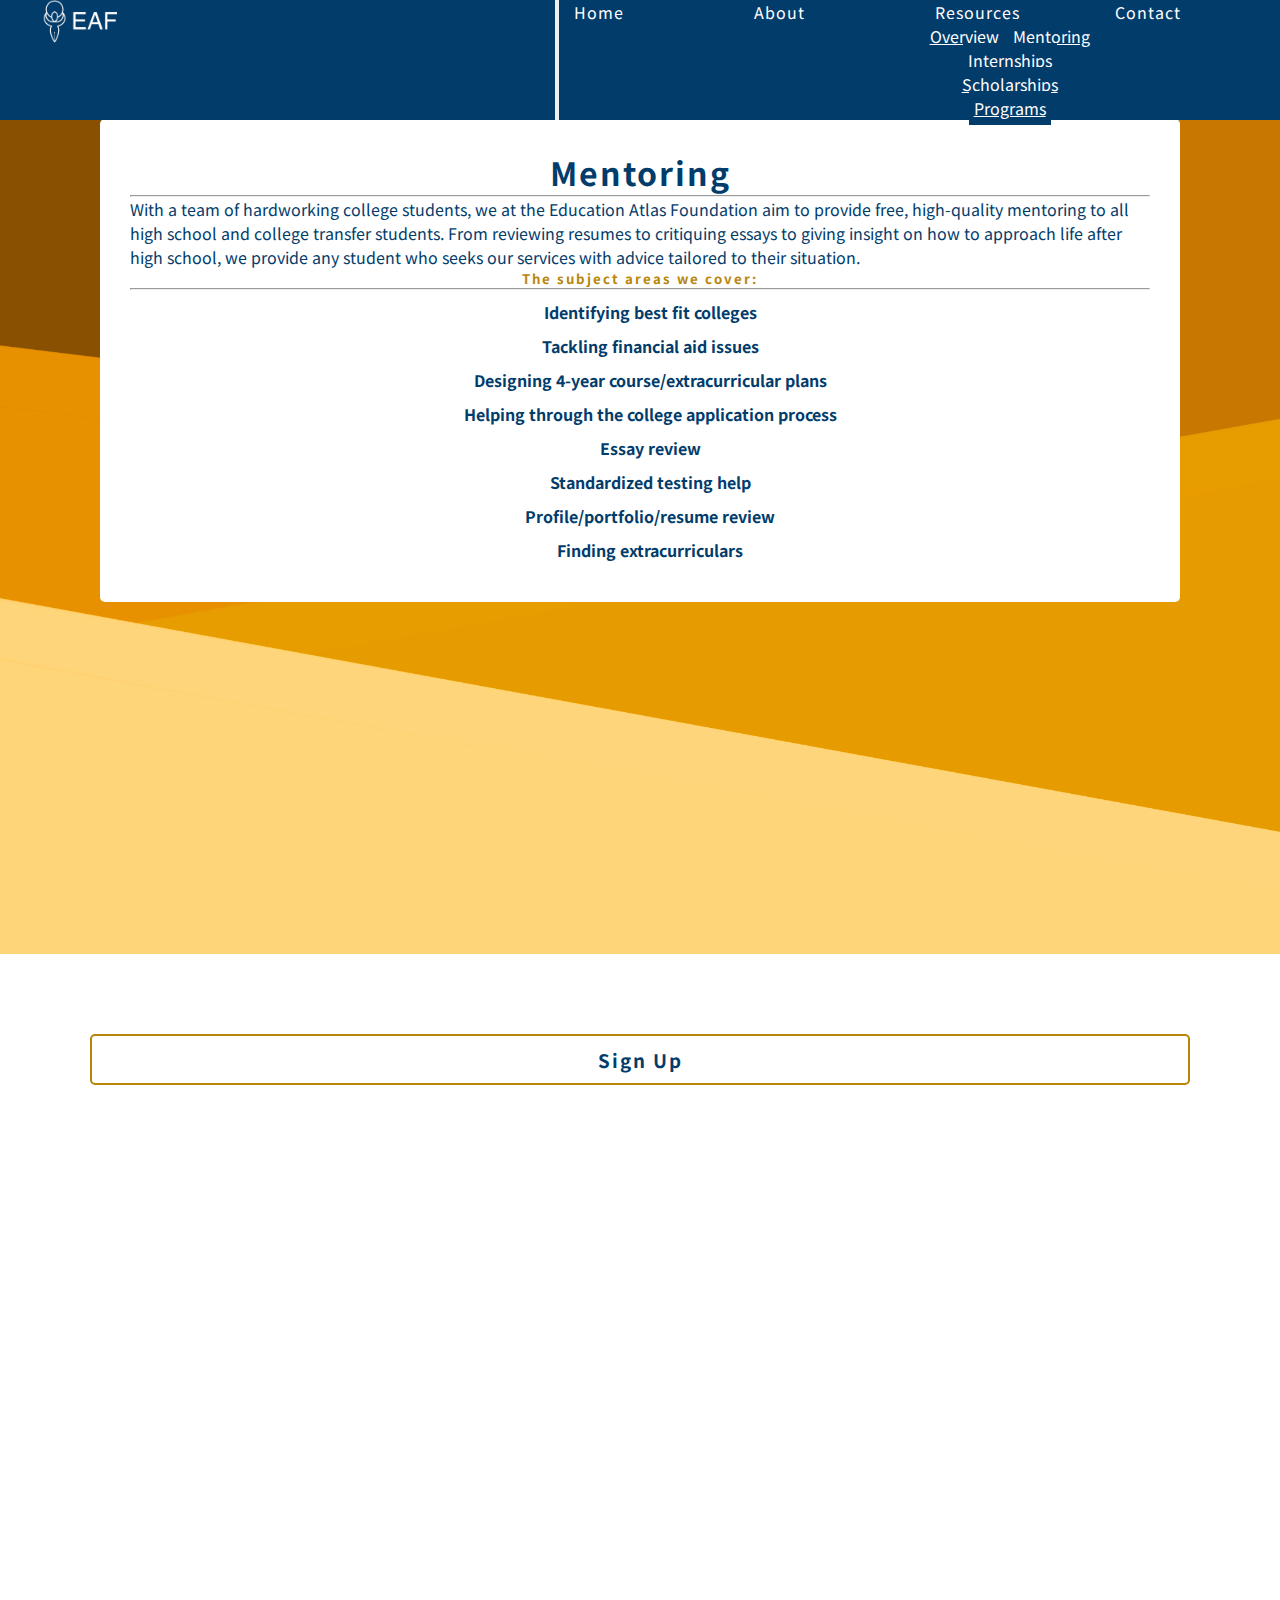
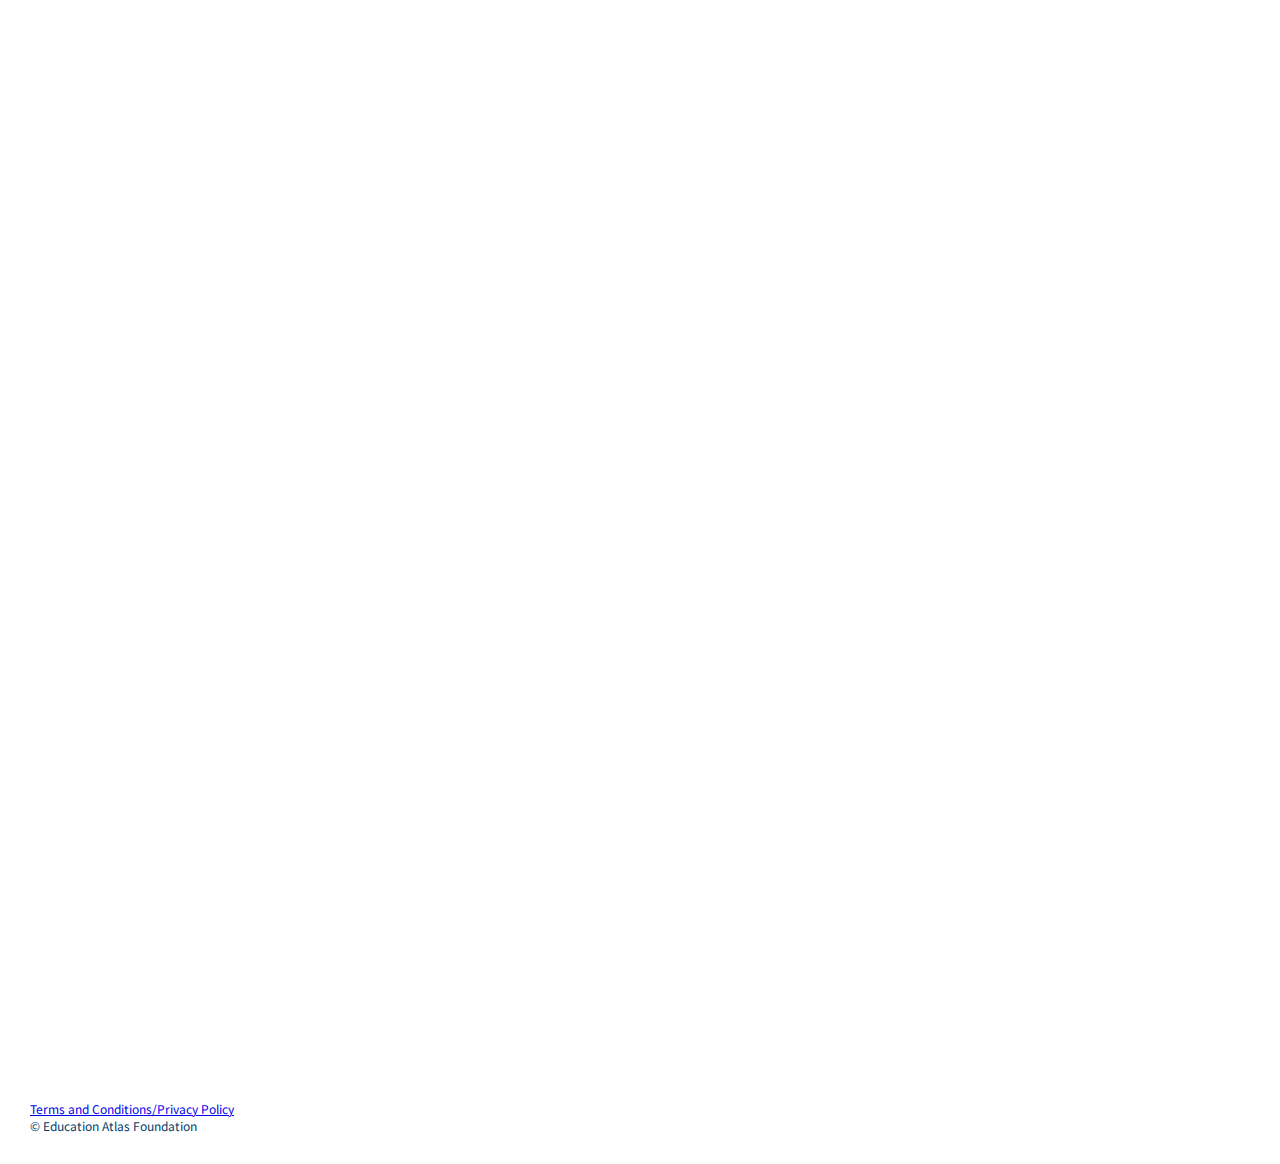
<file: mentoring.html>
<!DOCTYPE html>
<html lang="en">

<head>
    <title>Education Atlas</title>
    <meta name="viewport" content="width=device-width, initial-scale=1">
    <link rel="stylesheet" href="https://stackpath.bootstrapcdn.com/bootstrap/4.5.0/css/bootstrap.min.css" integrity="sha384-9aIt2nRpC12Uk9gS9baDl411NQApFmC26EwAOH8WgZl5MYYxFfc+NcPb1dKGj7Sk" crossorigin="anonymous">
    <link rel="stylesheet" href="styles.css">
    <link rel="stylesheet" href="https://use.fontawesome.com/releases/v5.7.0/css/all.css" integrity="sha384-lZN37f5QGtY3VHgisS14W3ExzMWZxybE1SJSEsQp9S+oqd12jhcu+A56Ebc1zFSJ" crossorigin="anonymous">
    <script src="https://ajax.googleapis.com/ajax/libs/jquery/3.3.1/jquery.min.js"></script>
    <script src="https://code.jquery.com/jquery-3.5.1.slim.min.js" integrity="sha384-DfXdz2htPH0lsSSs5nCTpuj/zy4C+OGpamoFVy38MVBnE+IbbVYUew+OrCXaRkfj" crossorigin="anonymous"></script>
    <script src="https://cdn.jsdelivr.net/npm/popper.js@1.16.0/dist/umd/popper.min.js" integrity="sha384-Q6E9RHvbIyZFJoft+2mJbHaEWldlvI9IOYy5n3zV9zzTtmI3UksdQRVvoxMfooAo" crossorigin="anonymous"></script>
    <script src="https://stackpath.bootstrapcdn.com/bootstrap/4.5.0/js/bootstrap.min.js" integrity="sha384-OgVRvuATP1z7JjHLkuOU7Xw704+h835Lr+6QL9UvYjZE3Ipu6Tp75j7Bh/kR0JKI" crossorigin="anonymous"></script>
    <link rel="icon" type="image/png" href="images/EAFtab.png">
</head>

<body>
    <nav class="header navbar navbar-expand-sm">
        <span>
            <a href="index.html" class="navbar-brand">
                <img src="images/newlogo2.png" class="navlogo" />
            </a>
        </span>
        <button class="navbar-toggler" type="button" data-toggle="collapse" style="color: white" data-target="#navbarSupportedContent" aria-controls="navbarSupportedContent" aria-expanded="false" aria-label="Toggle navigation">
            <span class="navbar-toggler-icon">
                <i class="fas fa-bars"></i>
            </span>
        </button>

        <div class="collapse navbar-collapse" id="navbarSupportedContent">
            <ul class="navbar-nav">
                <li class="nav-item active">
                    <a class="nav-link" href="index.html">Home</a>
                </li>
                <li class="nav-item active">
                    <a class="nav-link" href="about.html">About</a>
                </li>
                <li class="nav-item dropdown">
                    <a class="nav-link dropdown-toggle" href="#" id="navbarDropdown" role="button" data-toggle="dropdown" aria-haspopup="true" aria-expanded="false">
                        Resources
                    </a>
                    <div class="dropdown-menu" aria-labelledby="navbarDropdown">
                        <a class="dropdown-item" href="resources.html">Overview</a>
                        <a class="dropdown-item" href="mentoring.html">Mentoring</a>
                        <a class="dropdown-item" href="internships.html?name=internships">Internships</a>
                        <a class="dropdown-item" href="scholarships.html?name=scholarships">Scholarships</a>
                        <a class="dropdown-item" href="programs.html?name=programs">Programs</a>
                    </div>
                </li>
                <li class="nav-item active">
                    <a class="nav-link" href="contact.html">Contact</a>
                </li>
            </ul>
        </div>
    </nav>

    <div class="container-fluid" style="padding-top: 54px;">
        <div class="row justify-content-center">
            <div class="col-lg-12 mentbg mentcon">
                <div class="pitch" style="background-color: white; padding: 30px; border-radius: 5px; height: 100%">
                    <h1 style="text-align: center; letter-spacing: 2px; font-weight: bold">Mentoring</h1>
                    <hr class="gold" />
                    <p>
                        With a team of hardworking college students, we at the Education Atlas Foundation aim to provide free, high-quality mentoring to all high school and college transfer students.
                        From reviewing resumes to critiquing essays to giving insight on how to approach life after high school, we provide any student who seeks our services with
                        advice tailored to their situation.
                    </p>
                    <h5 style="text-align: center; color:darkgoldenrod; letter-spacing: 2px; font-weight: bold">The subject areas we cover:</h5>
                    <hr style="height: 1px; background-color: #808080" />
                    <ul style="list-style-type: none; padding: 0px 20px; margin-left: 20px; text-align: center" class="mentlist">
                        <li>Identifying best fit colleges</li>
                        <li>Tackling financial aid issues</li>
                        <li>Designing 4-year course/extracurricular plans</li>
                        <li>Helping through the college application process</li>
                        <li>Essay review</li>
                        <li>Standardized testing help</li>
                        <li>Profile/portfolio/resume review</li>
                        <li>Finding extracurriculars</li>
                    </ul>
                </div>
            </div>
            <div class="col-lg-12" style="padding: 50px 60px;">
                <div class="pitch" style="background-color: white; padding: 30px; border-radius: 5px;">
                    <div class="row">
                        <div class="col-sm-12 d-flex justify-content-center">
                            <h3 style="text-align: center; letter-spacing: 2px; font-weight: bold" class="revealbtn">Sign Up</h3>
                        </div>
                    </div>
                    <div class="row">
                        <div class="col-sm-12 d-flex justify-content-center">
                            <!--<form method="post" class="msignup">
                                <label><b>First Name:</b> (required)</label>
                                <input type="text" name="first_name" id="fn" placeholder="ex. John" /><br />
                                <label><b>Last Name:</b> (required)</label>
                                <input type="text" name="last_name" id="ln" placeholder="ex. Doe" /><br />
                                <label><b>E-mail:</b> (required)</label>
                                <input type="text" name="email" id="email-input" placeholder="example@gmail.com" /><br />
                                <label><b>Preferred Mentor:</b> </label>
                                <input type="text" name="pref_tutor" id="pt" "placeholder="ex. Jane Doe" /><br />
                                <label><b>Type of mentoring:</b> </label>
                                <textarea type="text" name="tutoring" id="typeofm" rows="8" cols="26" placeholder="ex. essay review, resume review, college apps, course plan, finding extracurriculars"></textarea><br /><br />
                                <input type="submit" onclick="submitToFlask(event)" value="Sign up!" class="msubbtn" />
                            </form>-->
                            <iframe src="https://docs.google.com/forms/d/e/1FAIpQLSc7xeg1Y_Zgof2T2ECPdywRiNZ0WPKnwJwqxWqUCUBM1oUbbw/viewform?embedded=true" width="640" height="1500" frameborder="0" marginheight="0" marginwidth="0">Loading�</iframe>
                        </div>
                    </div>
                </div>
            </div>
        </div>
    </div>

    <div class="container" style="margin: 30px">
        <div style="display: flex">
            <div style="flex: 1; font-size: 12px">

                <a href="terms.html">Terms and Conditions/Privacy Policy</a>
                <p>&#169; Education Atlas Foundation</p>
            </div>
        </div>
    </div>

</body>
</html>

<style>
    .mentcon {
        padding: 65px 100px; 
        min-height: 100vh;
    }

    @media only screen and (max-width: 590px) {
        .mentcon {
            padding: 40px 2%;
        }
    }

    @media only screen and (min-width: 1440px) {
        .mentcon {
            padding: 65px 20%;
        }
    }

</style>
</file>
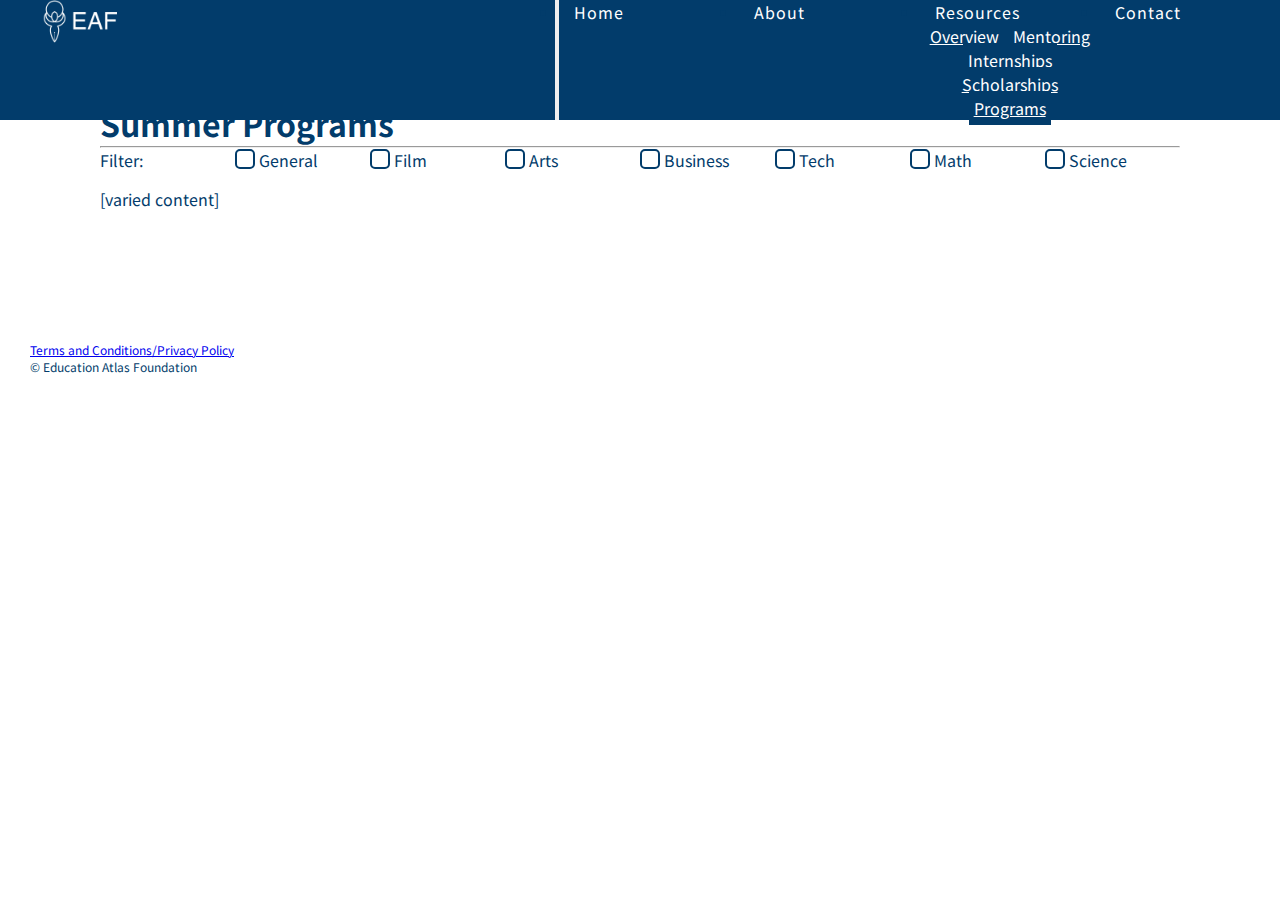
<file: programs.html>
<!DOCTYPE html>
<html lang="en">

<head>
    <title>Education Atlas</title>
    <meta name="viewport" content="width=device-width, initial-scale=1">
    <link rel="stylesheet" href="https://stackpath.bootstrapcdn.com/bootstrap/4.5.0/css/bootstrap.min.css" integrity="sha384-9aIt2nRpC12Uk9gS9baDl411NQApFmC26EwAOH8WgZl5MYYxFfc+NcPb1dKGj7Sk" crossorigin="anonymous">
    <link rel="stylesheet" href="styles.css">
    <link rel="stylesheet" href="https://use.fontawesome.com/releases/v5.7.0/css/all.css" integrity="sha384-lZN37f5QGtY3VHgisS14W3ExzMWZxybE1SJSEsQp9S+oqd12jhcu+A56Ebc1zFSJ" crossorigin="anonymous">
    <script src="https://ajax.googleapis.com/ajax/libs/jquery/3.3.1/jquery.min.js"></script>
    <script src="https://code.jquery.com/jquery-3.5.1.slim.min.js" integrity="sha384-DfXdz2htPH0lsSSs5nCTpuj/zy4C+OGpamoFVy38MVBnE+IbbVYUew+OrCXaRkfj" crossorigin="anonymous"></script>
    <script src="https://cdn.jsdelivr.net/npm/popper.js@1.16.0/dist/umd/popper.min.js" integrity="sha384-Q6E9RHvbIyZFJoft+2mJbHaEWldlvI9IOYy5n3zV9zzTtmI3UksdQRVvoxMfooAo" crossorigin="anonymous"></script>
    <script src="https://stackpath.bootstrapcdn.com/bootstrap/4.5.0/js/bootstrap.min.js" integrity="sha384-OgVRvuATP1z7JjHLkuOU7Xw704+h835Lr+6QL9UvYjZE3Ipu6Tp75j7Bh/kR0JKI" crossorigin="anonymous"></script>
    <script src="script.js"></script>
    <link rel="icon" type="image/png" href="images/EAFtab.png">
</head>

<body>
    <nav class="header navbar navbar-expand-sm">
        <span>
            <a href="index.html" class="navbar-brand">
                <img src="images/newlogo2.png" class="navlogo" />
            </a>
        </span>
        <button class="navbar-toggler" type="button" data-toggle="collapse" style="color: white" data-target="#navbarSupportedContent" aria-controls="navbarSupportedContent" aria-expanded="false" aria-label="Toggle navigation">
            <span class="navbar-toggler-icon">
                <i class="fas fa-bars"></i>
            </span>
        </button>

        <div class="collapse navbar-collapse" id="navbarSupportedContent">
            <ul class="navbar-nav">
                <li class="nav-item active">
                    <a class="nav-link" href="index.html">Home</a>
                </li>
                <li class="nav-item active">
                    <a class="nav-link" href="about.html">About</a>
                </li>
                <li class="nav-item dropdown">
                    <a class="nav-link dropdown-toggle" href="#" id="navbarDropdown" role="button" data-toggle="dropdown" aria-haspopup="true" aria-expanded="false">
                        Resources
                    </a>
                    <div class="dropdown-menu" aria-labelledby="navbarDropdown">
                        <a class="dropdown-item" href="resources.html">Overview</a>
                        <a class="dropdown-item" href="mentoring.html">Mentoring</a>
                        <a class="dropdown-item" href="internships.html?name=internships">Internships</a>
                        <a class="dropdown-item" href="scholarships.html?name=scholarships">Scholarships</a>
                        <a class="dropdown-item" href="programs.html?name=programs">Programs</a>
                    </div>
                </li>
                <li class="nav-item active">
                    <a class="nav-link" href="contact.html">Contact</a>
                </li>
            </ul>
        </div>
    </nav>

    <div class="container gencon">
        <h1>Summer Programs</h1>
        <hr class="gold" />
        <div class="filter" style="margin-bottom: 15px">
            <p class="flx">Filter:</p>
            <p class="flx"><button type="button" onclick="select(0, 'gen'); checkforselect()" class="filterb"></button> General</p>
            <p class="flx"><button type="button" onclick="select(1, 'film')" class="filterb"></button> Film</p>
            <p class="flx"><button type="button" onclick="select(2, 'arts')" class="filterb"></button> Arts</p>
            <p class="flx"><button type="button" onclick="select(3, 'business')" class="filterb"></button> Business</p>
            <p class="flx"><button type="button" onclick="select(4, 'tech')" class="filterb"></button> Tech</p>
            <p class="flx"><button type="button" onclick="select(5, 'math')" class="filterb"></button> Math</p>
            <p class="flx"><button type="button" onclick="select(6, 'science')" class="filterb"></button> Science</p>
        </div>
        <div class="innerthings">
            [varied content]
        </div>
    </div>

    <div class="container" style="margin: 30px">
        <div style="display: flex">
            <div style="flex: 1; font-size: 12px">

                <a href="terms.html">Terms and Conditions/Privacy Policy</a>
                <p>&#169; Education Atlas Foundation</p>
            </div>
        </div>
    </div>

</body>
</html>
</file>
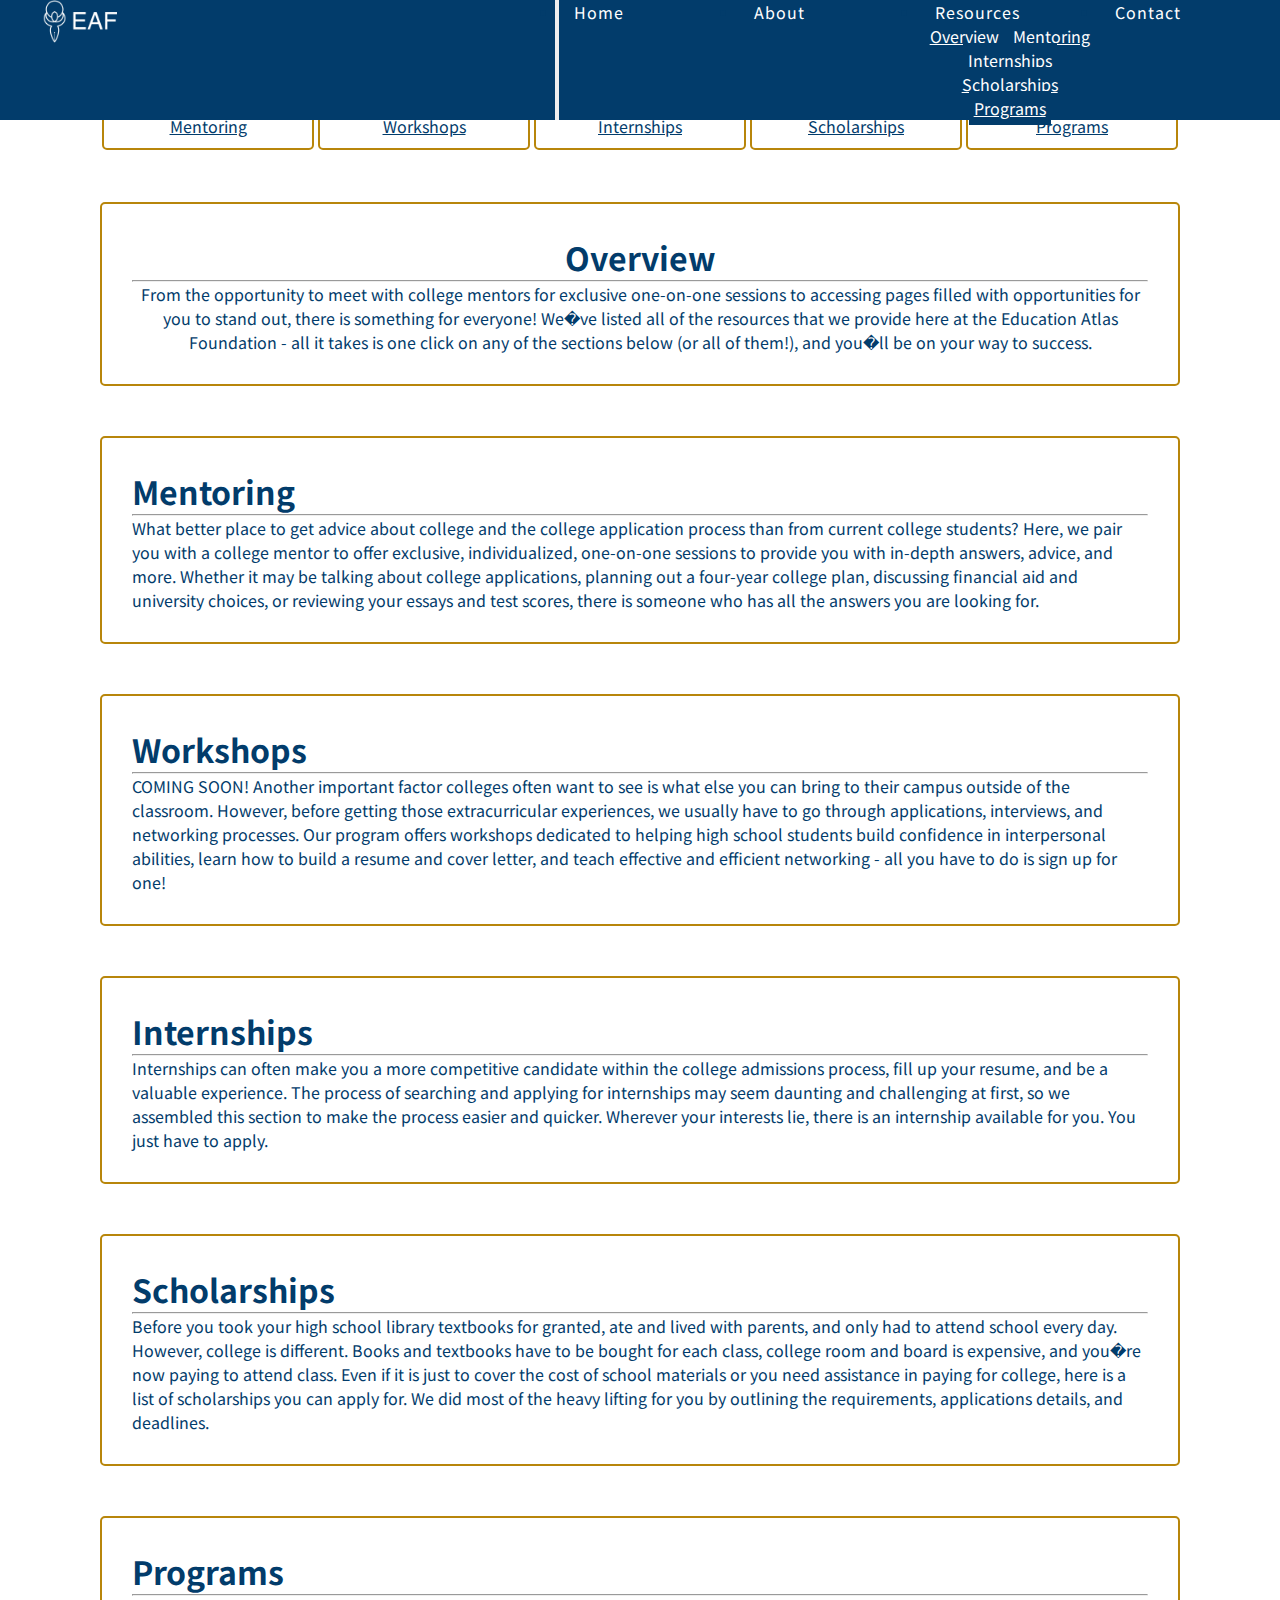
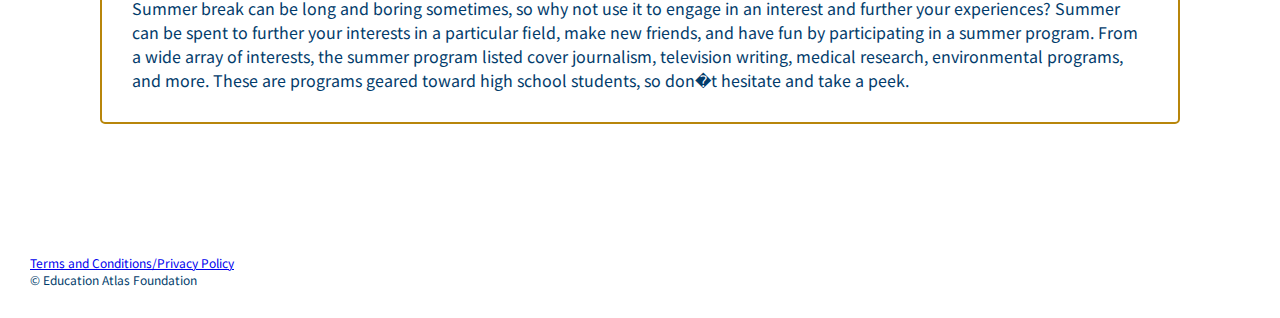
<file: resources.html>
<!DOCTYPE html>
<html lang="en">

<head>
    <title>Education Atlas</title>
    <meta name="viewport" content="width=device-width, initial-scale=1">
    <link rel="stylesheet" href="https://stackpath.bootstrapcdn.com/bootstrap/4.5.0/css/bootstrap.min.css" integrity="sha384-9aIt2nRpC12Uk9gS9baDl411NQApFmC26EwAOH8WgZl5MYYxFfc+NcPb1dKGj7Sk" crossorigin="anonymous">
    <link rel="stylesheet" href="styles.css">
    <link rel="stylesheet" href="https://use.fontawesome.com/releases/v5.7.0/css/all.css" integrity="sha384-lZN37f5QGtY3VHgisS14W3ExzMWZxybE1SJSEsQp9S+oqd12jhcu+A56Ebc1zFSJ" crossorigin="anonymous">
    <script src="https://ajax.googleapis.com/ajax/libs/jquery/3.3.1/jquery.min.js"></script>
    <script src="https://code.jquery.com/jquery-3.5.1.slim.min.js" integrity="sha384-DfXdz2htPH0lsSSs5nCTpuj/zy4C+OGpamoFVy38MVBnE+IbbVYUew+OrCXaRkfj" crossorigin="anonymous"></script>
    <script src="https://cdn.jsdelivr.net/npm/popper.js@1.16.0/dist/umd/popper.min.js" integrity="sha384-Q6E9RHvbIyZFJoft+2mJbHaEWldlvI9IOYy5n3zV9zzTtmI3UksdQRVvoxMfooAo" crossorigin="anonymous"></script>
    <script src="https://stackpath.bootstrapcdn.com/bootstrap/4.5.0/js/bootstrap.min.js" integrity="sha384-OgVRvuATP1z7JjHLkuOU7Xw704+h835Lr+6QL9UvYjZE3Ipu6Tp75j7Bh/kR0JKI" crossorigin="anonymous"></script>
    <link rel="icon" type="image/png" href="images/EAFtab.png">
</head>

<body>
    <nav class="header navbar navbar-expand-sm">
        <span>
            <a href="index.html" class="navbar-brand">
                <img src="images/newlogo2.png" class="navlogo" />
            </a>
        </span>
        <button class="navbar-toggler" type="button" data-toggle="collapse" style="color: white" data-target="#navbarSupportedContent" aria-controls="navbarSupportedContent" aria-expanded="false" aria-label="Toggle navigation">
            <span class="navbar-toggler-icon">
                <i class="fas fa-bars"></i>
            </span>
        </button>

        <div class="collapse navbar-collapse" id="navbarSupportedContent">
            <ul class="navbar-nav">
                <li class="nav-item active">
                    <a class="nav-link" href="index.html">Home</a>
                </li>
                <li class="nav-item active">
                    <a class="nav-link" href="about.html">About</a>
                </li>
                <li class="nav-item dropdown">
                    <a class="nav-link dropdown-toggle" href="#" id="navbarDropdown" role="button" data-toggle="dropdown" aria-haspopup="true" aria-expanded="false">
                        Resources
                    </a>
                    <div class="dropdown-menu" aria-labelledby="navbarDropdown">
                        <a class="dropdown-item" href="resources.html">Overview</a>
                        <a class="dropdown-item" href="mentoring.html">Mentoring</a>
                        <a class="dropdown-item" href="internships.html?name=internships">Internships</a>
                        <a class="dropdown-item" href="scholarships.html?name=scholarships">Scholarships</a>
                        <a class="dropdown-item" href="programs.html?name=programs">Programs</a>
                    </div>
                </li>
                <li class="nav-item active">
                    <a class="nav-link" href="contact.html">Contact</a>
                </li>
            </ul>
        </div>
    </nav>

    <div class="container" style="padding: 100px;">
        <nav class="resourcenav" style="text-align: center">
            <a href="#mntrng" id="ment">Mentoring</a>
            <a href="about.html" id="wrk">Workshops</a>
            <a href="resources.html" id="intrn">Internships</a>
            <a href="contact.html" id="schlr">Scholarships</a>
            <a href="contact.html" id="exinfo">Programs</a>
        </nav>
        <div class="rtxtbox" style="text-align: center">
            <h1>Overview</h1>
            <hr class="gold" />
            <p>From the opportunity to meet with college mentors for exclusive one-on-one sessions to accessing pages filled with opportunities for you to stand out, there is something for everyone! We�ve listed all of the resources that we provide here at the Education Atlas Foundation - all it takes is one click on any of the sections below (or all of them!), and you�ll be on your way to success.</p>
        </div>
        <span id="mntrng"></span>
        <a href="mentoring.html" class="unstylink">
            <div class="rtxtbox">
                <h1>Mentoring</h1>
                <hr class="gold" />
                <p>What better place to get advice about college and the college application process than from current college students? Here, we pair you with a college mentor to offer exclusive, individualized, one-on-one sessions to provide you with in-depth answers, advice, and more. Whether it may be talking about college applications, planning out a four-year college plan, discussing financial aid and university choices, or reviewing your essays and test scores, there is someone who has all the answers you are looking for.</p>
            </div>
        </a>
        <span id="wrkshps"></span>
        <div class="rtxtbox">
            <h1>Workshops</h1>
            <hr class="gold" />
            <p>COMING SOON! Another important factor colleges often want to see is what else you can bring to their campus outside of the classroom. However, before getting those extracurricular experiences, we usually have to go through applications, interviews, and networking processes. Our program offers workshops dedicated to helping high school students build confidence in interpersonal abilities, learn how to build a resume and cover letter, and teach effective and efficient networking - all you have to do is sign up for one! </p>
        </div>
        <span id="intrnshps"></span>
        <a href="internships.html?name=internships" class="unstylink">
            <div class="rtxtbox">
                <h1>Internships</h1>
                <hr class="gold" />
                <p>
                    Internships can often make you a more competitive candidate within the college
                    admissions process, fill up your resume, and be a valuable experience. The process of
                    searching and applying for internships may seem daunting and challenging at first, so we assembled this section to make the process easier and quicker. Wherever your interests lie, there is an internship available for you. You just have to apply.
                </p>
            </div>
        </a>
        <span id="schlrshps"></span>
        <a href="scholarships.html?name=scholarships" class="unstylink">
            <div class="rtxtbox">
                <h1>Scholarships</h1>
                <hr class="gold" />
                <p>Before you took your high school library textbooks for granted, ate and lived with parents, and only had to attend school every day. However, college is different. Books and textbooks have to be bought for each class, college room and board is expensive, and you�re now paying to attend class. Even if it is just to cover the cost of school materials or you need assistance in paying for college, here is a list of scholarships you can apply for. We did most of the heavy lifting for you by outlining the requirements, applications details, and deadlines.  </p>
            </div>
        </a>
        <span id="smmrprgs"></span>
        <a href="programs.html?name=programs" class="unstylink">
            <div class="rtxtbox">
                <h1>Programs</h1>
                <hr class="gold" />
                <p>Summer break can be long and boring sometimes, so why not use it to engage in an interest and further your experiences? Summer can be spent to further your interests in a particular field, make new friends, and have fun by participating in a summer program. From a wide array of interests, the summer program listed cover journalism, television writing, medical research, environmental programs, and more. These are programs geared toward high school students, so don�t hesitate and take a peek. </p>
            </div>
        </a>
    </div>

    <div class="container" style="margin: 30px">
        <div style="display: flex">
            <div style="flex: 1; font-size: 12px">

                <a href="terms.html">Terms and Conditions/Privacy Policy</a>
                <p>&#169; Education Atlas Foundation</p>
            </div>
        </div>
    </div>

</body>
</html>

<script>
    $("#ment").on('click', function (event) {
        event.preventDefault();

        setTimeout(
            function () {
                var element = document.getElementById("mntrng");

                element.scrollIntoView({ behavior: "smooth" });
            }
            , 300);
    });

    $("#wrk").on('click', function (event) {
        event.preventDefault();

        setTimeout(
            function () {
                var element = document.getElementById("wrkshps");

                element.scrollIntoView({ behavior: "smooth" });
            }
            , 300);
    });

    $("#intrn").on('click', function (event) {
        event.preventDefault();

        setTimeout(
            function () {
                var element = document.getElementById("intrnshps");

                element.scrollIntoView({ behavior: "smooth" });
            }
            , 300);
    });

    $("#schlr").on('click', function (event) {
        event.preventDefault();

        setTimeout(
            function () {
                var element = document.getElementById("schlrshps");

                element.scrollIntoView({ behavior: "smooth" });
            }
            , 300);
    });

    $("#exinfo").on('click', function (event) {
        event.preventDefault();

        setTimeout(
            function () {
                var element = document.getElementById("smmrprgs");

                element.scrollIntoView({ behavior: "smooth" });
            }
            , 300);
    });
</script>
</file>
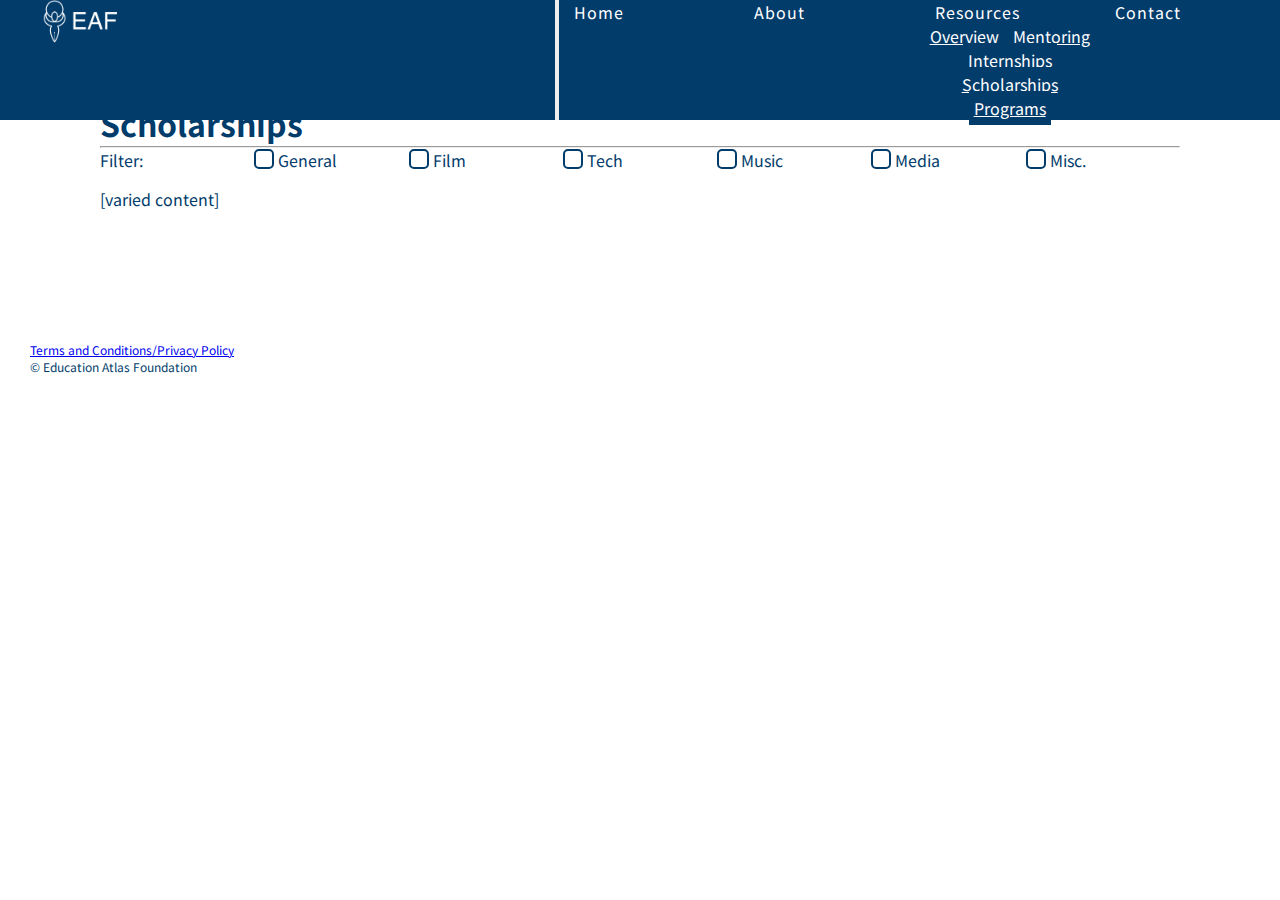
<file: scholarships.html>
<!DOCTYPE html>
<html lang="en">

<head>
    <title>Education Atlas</title>
    <meta name="viewport" content="width=device-width, initial-scale=1">
    <link rel="stylesheet" href="https://stackpath.bootstrapcdn.com/bootstrap/4.5.0/css/bootstrap.min.css" integrity="sha384-9aIt2nRpC12Uk9gS9baDl411NQApFmC26EwAOH8WgZl5MYYxFfc+NcPb1dKGj7Sk" crossorigin="anonymous">
    <link rel="stylesheet" href="styles.css">
    <link rel="stylesheet" href="https://use.fontawesome.com/releases/v5.7.0/css/all.css" integrity="sha384-lZN37f5QGtY3VHgisS14W3ExzMWZxybE1SJSEsQp9S+oqd12jhcu+A56Ebc1zFSJ" crossorigin="anonymous">
    <script src="https://ajax.googleapis.com/ajax/libs/jquery/3.3.1/jquery.min.js"></script>
    <script src="https://code.jquery.com/jquery-3.5.1.slim.min.js" integrity="sha384-DfXdz2htPH0lsSSs5nCTpuj/zy4C+OGpamoFVy38MVBnE+IbbVYUew+OrCXaRkfj" crossorigin="anonymous"></script>
    <script src="https://cdn.jsdelivr.net/npm/popper.js@1.16.0/dist/umd/popper.min.js" integrity="sha384-Q6E9RHvbIyZFJoft+2mJbHaEWldlvI9IOYy5n3zV9zzTtmI3UksdQRVvoxMfooAo" crossorigin="anonymous"></script>
    <script src="https://stackpath.bootstrapcdn.com/bootstrap/4.5.0/js/bootstrap.min.js" integrity="sha384-OgVRvuATP1z7JjHLkuOU7Xw704+h835Lr+6QL9UvYjZE3Ipu6Tp75j7Bh/kR0JKI" crossorigin="anonymous"></script>
    <script src="script.js"></script>
    <link rel="icon" type="image/png" href="images/EAFtab.png">
</head>

<body>
    <nav class="header navbar navbar-expand-sm">
        <span>
            <a href="index.html" class="navbar-brand">
                <img src="images/newlogo2.png" class="navlogo" />
            </a>
        </span>
        <button class="navbar-toggler" type="button" data-toggle="collapse" style="color: white" data-target="#navbarSupportedContent" aria-controls="navbarSupportedContent" aria-expanded="false" aria-label="Toggle navigation">
            <span class="navbar-toggler-icon">
                <i class="fas fa-bars"></i>
            </span>
        </button>

        <div class="collapse navbar-collapse" id="navbarSupportedContent">
            <ul class="navbar-nav">
                <li class="nav-item active">
                    <a class="nav-link" href="index.html">Home</a>
                </li>
                <li class="nav-item active">
                    <a class="nav-link" href="about.html">About</a>
                </li>
                <li class="nav-item dropdown">
                    <a class="nav-link dropdown-toggle" href="#" id="navbarDropdown" role="button" data-toggle="dropdown" aria-haspopup="true" aria-expanded="false">
                        Resources
                    </a>
                    <div class="dropdown-menu" aria-labelledby="navbarDropdown">
                        <a class="dropdown-item" href="resources.html">Overview</a>
                        <a class="dropdown-item" href="mentoring.html">Mentoring</a>
                        <a class="dropdown-item" href="internships.html?name=internships">Internships</a>
                        <a class="dropdown-item" href="scholarships.html?name=scholarships">Scholarships</a>
                        <a class="dropdown-item" href="programs.html?name=programs">Programs</a>
                    </div>
                </li>
                <li class="nav-item active">
                    <a class="nav-link" href="contact.html">Contact</a>
                </li>
            </ul>
        </div>
    </nav>

    <div class="container gencon">
        <h1>Scholarships</h1>
        <hr class="gold" />
        <div class="filter" style="margin-bottom: 15px">
            <p class="flx">Filter:</p>
            <p class="flx"><button type="button" onclick="select(0, 'gen'); checkforselect()" class="filterb"></button> General</p>
            <p class="flx"><button type="button" onclick="select(1, 'film')" class="filterb"></button> Film</p>
            <p class="flx"><button type="button" onclick="select(2, 'tech')" class="filterb"></button> Tech</p>
            <p class="flx"><button type="button" onclick="select(3, 'music')" class="filterb"></button> Music</p>
            <p class="flx"><button type="button" onclick="select(4, 'digitalmedia')" class="filterb"></button> Media</p>
            <p class="flx"><button type="button" onclick="select(5, 'misc')" class="filterb"></button> Misc.</p>

        </div>
        <div class="innerthings">
            [varied content]
        </div>
    </div>

    <div class="container" style="margin: 30px">
        <div style="display: flex">
            <div style="flex: 1; font-size: 12px">

                <a href="terms.html">Terms and Conditions/Privacy Policy</a>
                <p>&#169; Education Atlas Foundation</p>
            </div>
        </div>
    </div>

</body>
</html>
</file>
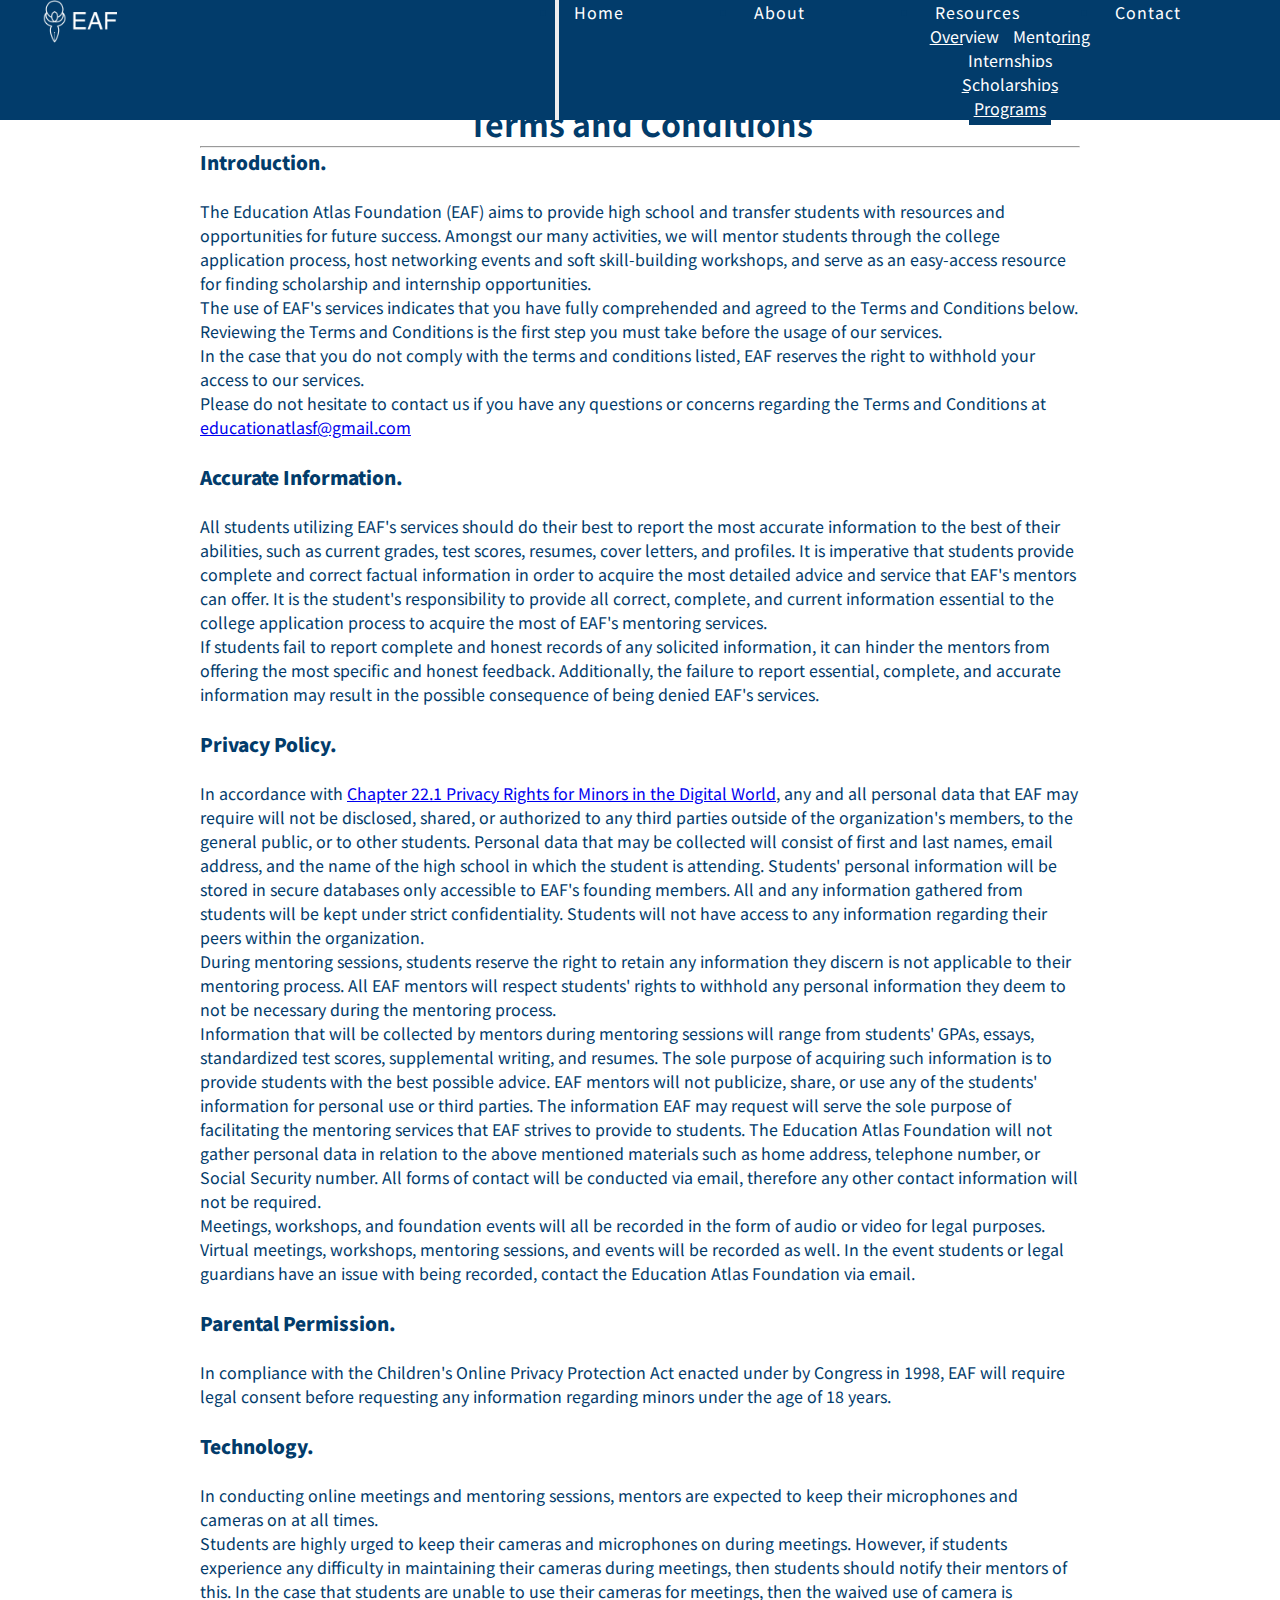
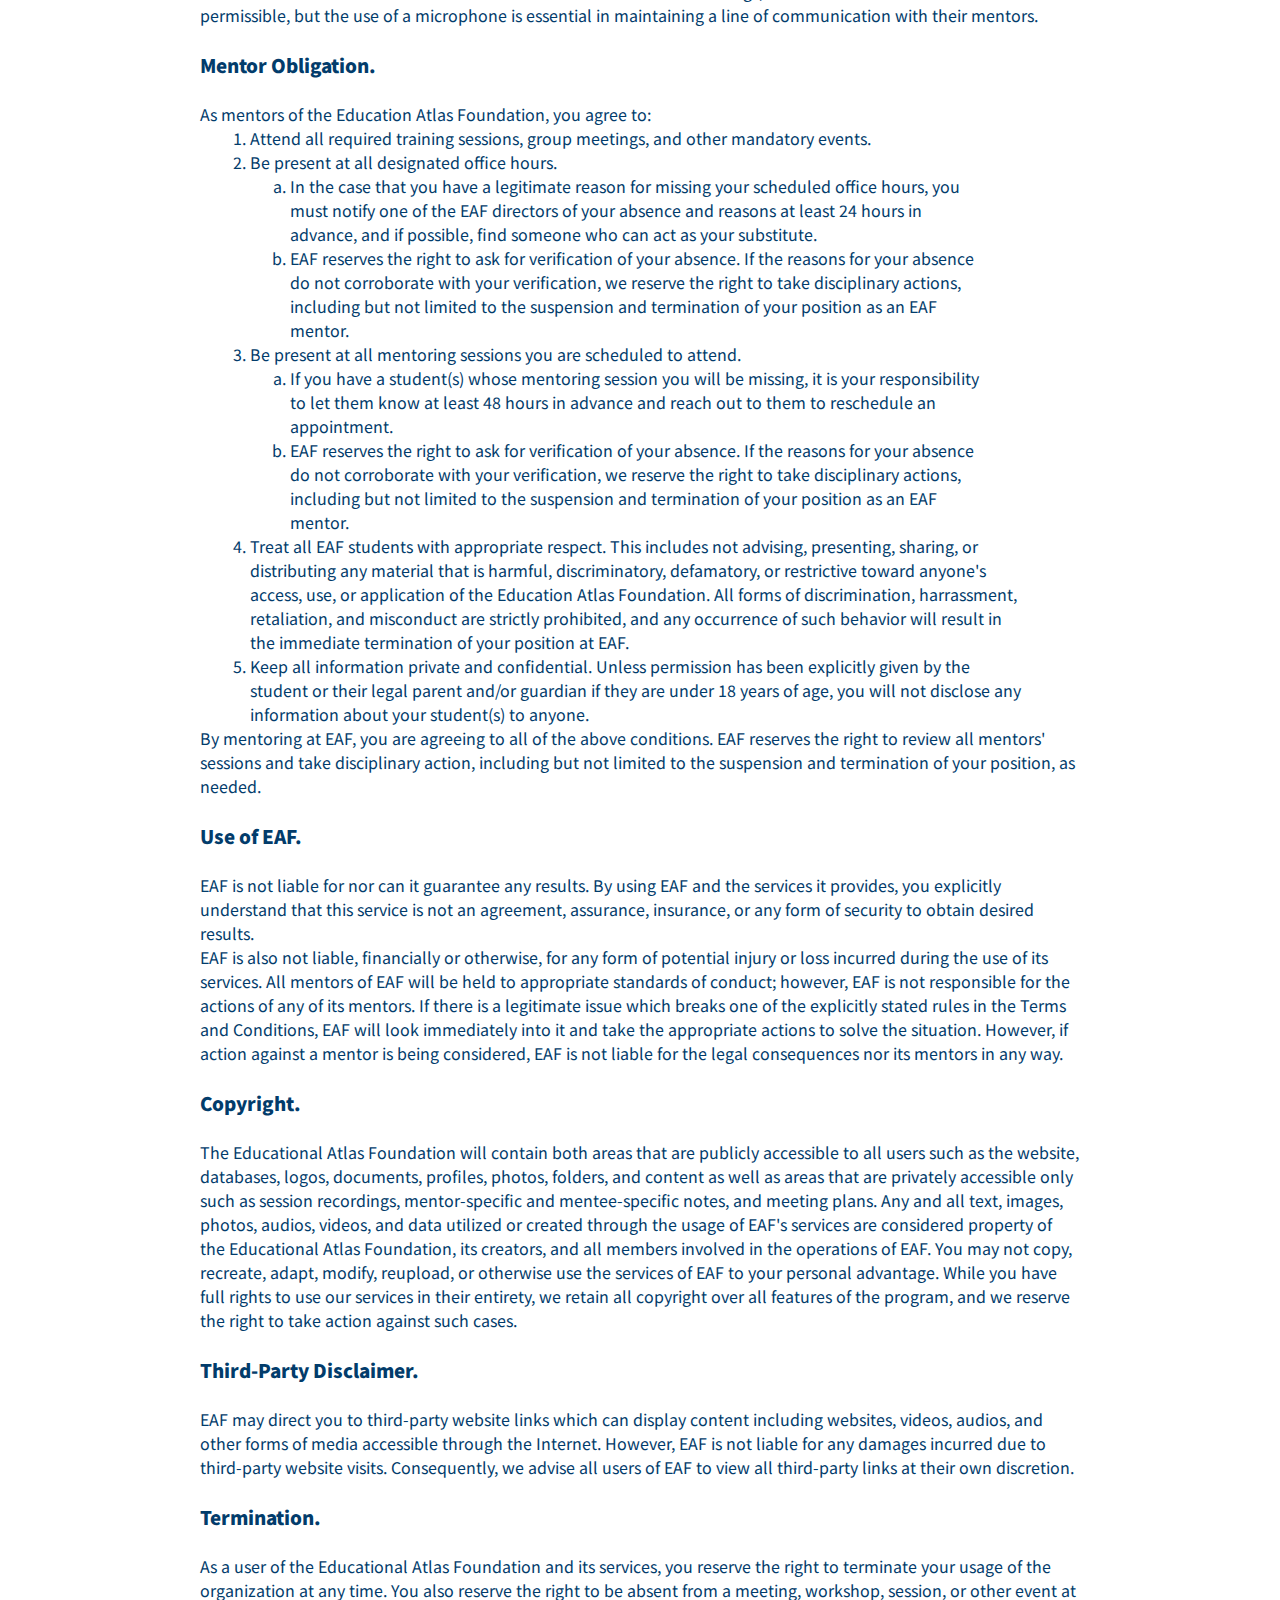
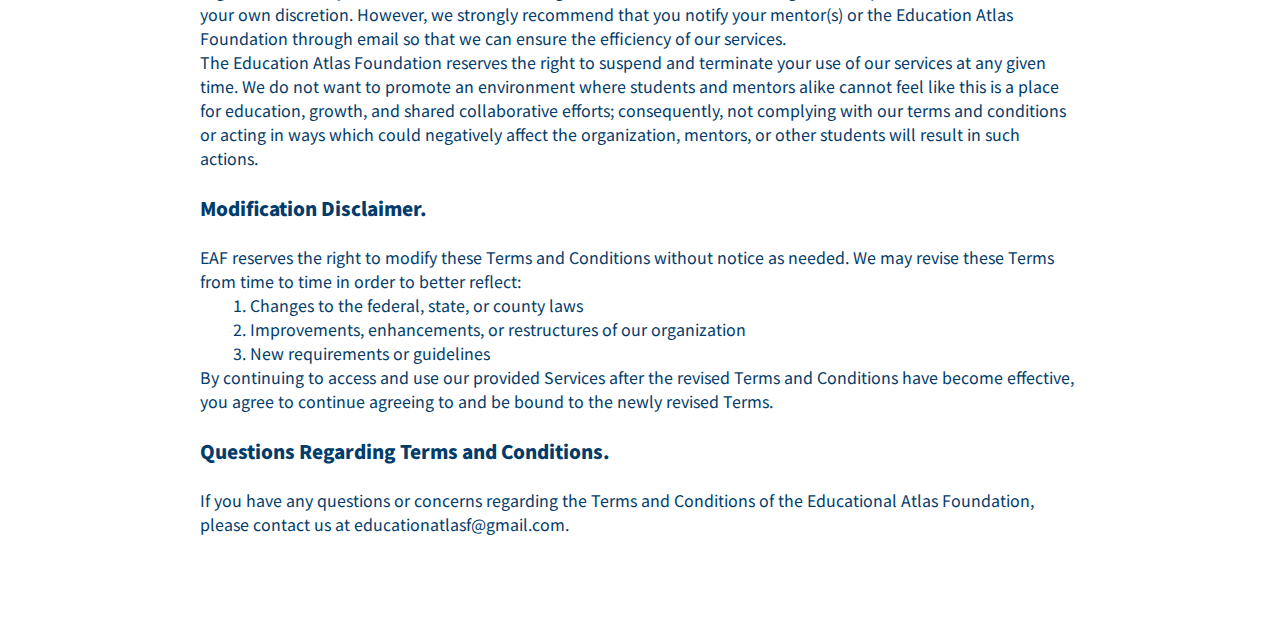
<file: terms.html>
<!DOCTYPE html>
<html lang="en">

<head>
    <title>Education Atlas</title>
    <meta name="viewport" content="width=device-width, initial-scale=1">
    <link rel="stylesheet" href="https://stackpath.bootstrapcdn.com/bootstrap/4.5.0/css/bootstrap.min.css" integrity="sha384-9aIt2nRpC12Uk9gS9baDl411NQApFmC26EwAOH8WgZl5MYYxFfc+NcPb1dKGj7Sk" crossorigin="anonymous">
    <link rel="stylesheet" href="styles.css">
    <link rel="stylesheet" href="https://use.fontawesome.com/releases/v5.7.0/css/all.css" integrity="sha384-lZN37f5QGtY3VHgisS14W3ExzMWZxybE1SJSEsQp9S+oqd12jhcu+A56Ebc1zFSJ" crossorigin="anonymous">
    <script src="https://ajax.googleapis.com/ajax/libs/jquery/3.3.1/jquery.min.js"></script>
    <script src="https://code.jquery.com/jquery-3.5.1.slim.min.js" integrity="sha384-DfXdz2htPH0lsSSs5nCTpuj/zy4C+OGpamoFVy38MVBnE+IbbVYUew+OrCXaRkfj" crossorigin="anonymous"></script>
    <script src="https://cdn.jsdelivr.net/npm/popper.js@1.16.0/dist/umd/popper.min.js" integrity="sha384-Q6E9RHvbIyZFJoft+2mJbHaEWldlvI9IOYy5n3zV9zzTtmI3UksdQRVvoxMfooAo" crossorigin="anonymous"></script>
    <script src="https://stackpath.bootstrapcdn.com/bootstrap/4.5.0/js/bootstrap.min.js" integrity="sha384-OgVRvuATP1z7JjHLkuOU7Xw704+h835Lr+6QL9UvYjZE3Ipu6Tp75j7Bh/kR0JKI" crossorigin="anonymous"></script>
    <link rel="icon" type="image/png" href="images/EAFtab.png">
</head>

<body>
    <nav class="header navbar navbar-expand-sm">
        <span>
            <a href="index.html" class="navbar-brand">
                <img src="images/newlogo2.png" class="navlogo" />
            </a>
        </span>
        <button class="navbar-toggler" type="button" data-toggle="collapse" style="color: white" data-target="#navbarSupportedContent" aria-controls="navbarSupportedContent" aria-expanded="false" aria-label="Toggle navigation">
            <span class="navbar-toggler-icon">
                <i class="fas fa-bars"></i>
            </span>
        </button>

        <div class="collapse navbar-collapse" id="navbarSupportedContent">
            <ul class="navbar-nav">
                <li class="nav-item active">
                    <a class="nav-link" href="index.html">Home</a>
                </li>
                <li class="nav-item active">
                    <a class="nav-link" href="about.html">About</a>
                </li>
                <li class="nav-item dropdown">
                    <a class="nav-link dropdown-toggle" href="#" id="navbarDropdown" role="button" data-toggle="dropdown" aria-haspopup="true" aria-expanded="false">
                        Resources
                    </a>
                    <div class="dropdown-menu" aria-labelledby="navbarDropdown">
                        <a class="dropdown-item" href="resources.html">Overview</a>
                        <a class="dropdown-item" href="mentoring.html">Mentoring</a>
                        <a class="dropdown-item" href="internships.html?name=internships">Internships</a>
                        <a class="dropdown-item" href="scholarships.html?name=scholarships">Scholarships</a>
                        <a class="dropdown-item" href="programs.html?name=programs">Programs</a>
                    </div>
                </li>
                <li class="nav-item active">
                    <a class="nav-link" href="contact.html">Contact</a>
                </li>
            </ul>
        </div>
    </nav>

    <div class="container" style="padding: 100px 200px;">
        <h1 style="text-align: center">Terms and Conditions</h1>
        <hr class="gold" />

        <h3><b>Introduction.</b></h3><br />
        <p>The Education Atlas Foundation (EAF) aims to provide high school and transfer students with resources and opportunities for future success. Amongst our many activities, we will mentor students through the college application process, host networking events and soft skill-building workshops, and serve as an easy-access resource for finding scholarship and internship opportunities.</p>
        <p>The use of EAF's services indicates that you have fully comprehended and agreed to the Terms and Conditions below. Reviewing the Terms and Conditions is the first step you must take before the usage of our services. </p>
        <p>In the case that you do not comply with the terms and conditions listed, EAF reserves the right to withhold your access to our services. </p>
        <p>Please do not hesitate to contact us if you have any questions or concerns regarding the Terms and Conditions at <a href="mailto:educationatlasf@gmail.com">educationatlasf@gmail.com</a></p>

        <br /><h3><b>Accurate Information.</b></h3><br />
        <p>All students utilizing EAF's services should do their best to report the most accurate information to the best of their abilities, such as current grades, test scores, resumes, cover letters, and profiles. It is imperative that students provide complete and correct factual information in order to acquire the most detailed advice and service that EAF's mentors can offer. It is the student's responsibility to provide all correct, complete, and current information essential to the college application process to acquire the most of EAF's mentoring services.</p>
        <p>If students fail to report complete and honest records of any solicited information, it can hinder the mentors from offering the most specific and honest feedback. Additionally, the failure to report essential, complete, and accurate information may result in the possible consequence of being denied EAF's services. </p>

        <br /><h3><b>Privacy Policy.</b></h3><br />
        <p>In accordance with <a href="https://leginfo.legislature.ca.gov/faces/billNavClient.xhtml?bill_id=201320140SB568">Chapter 22.1 Privacy Rights for Minors in the Digital World</a>, any and all personal data that EAF may require will not be disclosed, shared, or authorized to any third parties outside of the organization's members, to the general public, or to other students. Personal data that may be collected will consist of first and last names, email address, and the name of the high school in which the student is attending. Students' personal information will be stored in secure databases only accessible to EAF's founding members. All and any information gathered from students will be kept under strict confidentiality. Students will not have access to any information regarding their peers within the organization.</p>
        <p>During mentoring sessions, students reserve the right to retain any information they discern is not applicable to their mentoring process. All EAF mentors will respect students' rights to withhold any personal information they deem to not be necessary during the mentoring process. </p>
        <p>Information that will be collected by mentors during mentoring sessions will range from students' GPAs, essays, standardized test scores, supplemental writing, and resumes. The sole purpose of acquiring such information is to provide students with the best possible advice. EAF mentors will not publicize, share, or use any of the students' information for personal use or third parties. The information EAF may request will serve the sole purpose of facilitating the mentoring services that EAF strives to provide to students. The Education Atlas Foundation will not gather personal data in relation to the above mentioned materials such as home address, telephone number, or Social Security number. All forms of contact will be conducted via email, therefore any other contact information will not be required.</p>
        <p>Meetings, workshops, and foundation events will all be recorded in the form of audio or video for legal purposes. Virtual meetings, workshops, mentoring sessions, and events will be recorded as well. In the event students or legal guardians have an issue with being recorded, contact the Education Atlas Foundation via email. </p>

        <br /><h3><b>Parental Permission.</b></h3><br />
        <p>In compliance with the Children's Online Privacy Protection Act enacted under by Congress in 1998, EAF will require legal consent before requesting any information regarding minors under the age of 18 years. </p>

        <br /><h3><b>Technology.</b></h3><br />
        <p>In conducting online meetings and mentoring sessions, mentors are expected to keep their microphones and cameras on at all times. </p>
        <p>Students are highly urged to keep their cameras and microphones on during meetings. However, if students experience any difficulty in maintaining their cameras during meetings, then students should notify their mentors of this. In the case that students are unable to use their cameras for meetings, then the waived use of camera is permissible, but the use of a microphone is essential in maintaining a line of communication with their mentors.</p>

        <br /><h3><b>Mentor Obligation.</b></h3><br />
        <p>As mentors of the Education Atlas Foundation, you agree to: </p>
        <ol style="padding: 0px 50px">
            <li> Attend all required training sessions, group meetings, and other mandatory events. </li>
            <li>
                Be present at all designated office hours.
                <ol style="list-style-type: lower-alpha; padding:0px 40px">
                    <li> In the case that you have a legitimate reason for missing your scheduled office hours, you must notify one of the EAF directors of your absence and reasons at least 24 hours in advance, and if possible, find someone who can act as your substitute.</li>
                    <li> EAF reserves the right to ask for verification of your absence. If the reasons for your absence do not corroborate with your verification, we reserve the right to take disciplinary actions, including but not limited to the suspension and termination of your position as an EAF mentor.</li>
                </ol>
            </li>
            <li>
                Be present at all mentoring sessions you are scheduled to attend.
                <ol style="list-style-type: lower-alpha; padding:0px 40px">
                    <li>If you have a student(s) whose mentoring session you will be missing, it is your responsibility to let them know at least 48 hours in advance and reach out to them to reschedule an appointment.</li>
                    <li>EAF reserves the right to ask for verification of your absence. If the reasons for your absence do not corroborate with your verification, we reserve the right to take disciplinary actions, including but not limited to the suspension and termination of your position as an EAF mentor.</li>
                </ol>
            </li>
            <li>Treat all EAF students with appropriate respect. This includes not advising, presenting, sharing, or distributing any material that is harmful, discriminatory, defamatory, or restrictive toward anyone's access, use, or application of the Education Atlas Foundation. All forms of discrimination, harrassment, retaliation, and misconduct are strictly prohibited, and any occurrence of such behavior will result in the immediate termination of your position at EAF.</li>
            <li>Keep all information private and confidential. Unless permission has been explicitly given by the student or their legal parent and/or guardian if they are under 18 years of age, you will not disclose any information about your student(s) to anyone. </li>
        </ol>
        <p>By mentoring at EAF, you are agreeing to all of the above conditions. EAF reserves the right to review all mentors' sessions and take disciplinary action, including but not limited to the suspension and termination of your position, as needed. </p>

        <br /><h3><b>Use of EAF.</b></h3><br />
        <p>EAF is not liable for nor can it guarantee any results. By using EAF and the services it provides, you explicitly understand that this service is not an agreement, assurance, insurance, or any form of security to obtain desired results. </p>
        <p>EAF is also not liable, financially or otherwise, for any form of potential injury or loss incurred during the use of its services. All mentors of EAF will be held to appropriate standards of conduct; however, EAF is not responsible for the actions of any of its mentors. If there is a legitimate issue which breaks one of the explicitly stated rules in the Terms and Conditions, EAF will look immediately into it and take the appropriate actions to solve the situation. However, if action against a mentor is being considered, EAF is not liable for the legal consequences nor its mentors in any way. </p>

        <br /><h3><b>Copyright.</b></h3><br />
        <p>The Educational Atlas Foundation will contain both areas that are publicly accessible to all users such as the website, databases, logos, documents, profiles, photos, folders, and content as well as areas that are privately accessible only such as session recordings, mentor-specific and mentee-specific notes, and meeting plans. Any and all text, images, photos, audios, videos, and data utilized or created through the usage of EAF's services are considered property of the Educational Atlas Foundation, its creators, and all members involved in the operations of EAF. You may not copy, recreate, adapt, modify, reupload, or otherwise use the services of EAF to your personal advantage. While you have full rights to use our services in their entirety, we retain all copyright over all features of the program, and we reserve the right to take action against such cases. </p>

        <br /><h3><b>Third-Party Disclaimer.</b></h3><br />
        <p>EAF may direct you to third-party website links which can display content including websites, videos, audios, and other forms of media accessible through the Internet. However, EAF is not liable for any damages incurred due to third-party website visits. Consequently, we advise all users of EAF to view all third-party links at their own discretion. </p>

        <br /><h3><b>Termination.</b></h3><br />
        <p>As a user of the Educational Atlas Foundation and its services, you reserve the right to terminate your usage of the organization at any time. You also reserve the right to be absent from a meeting, workshop, session, or other event at your own discretion. However, we strongly recommend that you notify your mentor(s) or the Education Atlas Foundation through email so that we can ensure the efficiency of our services.</p>
        <p>The Education Atlas Foundation reserves the right to suspend and terminate your use of our services at any given time. We do not want to promote an environment where students and mentors alike cannot feel like this is a place for education, growth, and shared collaborative efforts; consequently, not complying with our terms and conditions or acting in ways which could negatively affect the organization, mentors, or other students will result in such actions. </p>

        <br /><h3><b>Modification Disclaimer.</b></h3><br />
        <p>EAF reserves the right to modify these Terms and Conditions without notice as needed. We may revise these Terms from time to time in order to better reflect:</p>
        <ol style="padding: 0px 50px">
            <li>Changes to the federal, state, or county laws</li>
            <li>Improvements, enhancements, or restructures of our organization</li>
            <li>New requirements or guidelines</li>
        </ol>
        <p>By continuing to access and use our provided Services after the revised Terms and Conditions have become effective, you agree to continue agreeing to and be bound to the newly revised Terms.</p>

        <br />
        <h3><b>Questions Regarding Terms and Conditions.</b></h3>
        <br />
        <p>If you have any questions or concerns regarding the Terms and Conditions of the Educational Atlas Foundation, please contact us at educationatlasf@gmail.com. </p>

    </div>

</body>
</html>
</file>
<file: styles.css>
@import url('https://fonts.googleapis.com/css2?family=Noto+Sans+TC:wght@100;400;700&display=swap');

* {
    margin: 0;
    padding: 0;
    box-sizing: border-box;
    font-family: 'Noto Sans TC', 'Times New Roman';
    -ms-overflow-style: none;
}

::-webkit-scrollbar {
    width: 15px;
}

::-webkit-scrollbar-track {
    background: darkgoldenrod;
}

::-webkit-scrollbar-thumb {
    background: #0e548d;
}

::-webkit-scrollbar-thumb:hover {
    background: #011e35;
}

body {
    background-color: white;
    color: #023c6b;
}

nav.header {
    display: flex;
    background-color: #023c6b;
    position: fixed;
    width: 100%;
    z-index: 999;
}

nav.header > span {
    padding: 0;
    flex: 3;
    text-align: left;
    padding-left: 2%;
    color: white;
}

.navbar, #navbarSupportedContent {
    padding: 0px;
    margin: 0;
}

.navbar-nav {
    width: 100%;
    display: flex;
}

.nav-item {
    flex: 1;
}

.navlogo {
    padding-top: 0px;
    color: white;
    width: auto;
    height: 43px;
}

.navbar-toggler {
    margin-left: 30%;
}

.fa-bars {
    font-size: 30px;
}

.dropdown-toggle, .dropdown-toggle:hover, .navlogo:hover {
    color: white;
    text-decoration: none;
}

.nav-link:hover{
    background-color: darkgoldenrod;
    color: white;
    text-decoration: none;
}

.dropdown-menu {
    padding: 0px;
    box-shadow: none;
    border: none;
    background-color: inherit;
    text-align: center;
}

.dropdown-divider {
    height: 1px;
}

.dropdown-item {
    padding: 5px;
    background-color: #023c6b;
    color: white;
}

.dropdown-item:hover {
    background-color: darkgoldenrod;
    color: white;
}

.nav-link {
    padding: 15px;
    flex: 1;
    text-align: center;
    border: none;
    transition: background-color 0.3s ease;
    background-color: #023c6b;
    color: white;
    text-decoration: none;
    letter-spacing: 1px;
}

.indexbox {
    position: relative;
    height: 100vh;
    min-width: 100%;
    background-image: url("images/Bg2.png");
    background-position: center;
    background-size: cover;
}

.mentbg {
    background-image: url("images/Bg3.png");
    background-position: center;
    background-size: 300%;
    background-size: cover;
}

.smallindex {
    display: flex;
    position: relative;
    top: 55%;
    left: 50%;
    transform: translate(-50%, -50%);
    height: 55%;
    width: 55%;
    background-color: #023c6b;
    color: white;
}

.iconBox {
    display: flex;
    background-color: #023c6b;
    min-height: 100vh;
    width: 100%;
    color: white;
    padding: 0;
    flex-wrap: wrap;
}

@media only screen and (min-width: 890px) {
    .welcometext {
        font-size: 36px;
    }
}

.decalthumb {
    transition: all 0.7s ease;
    flex: 1;
    text-align: center;
    background-color: #023c6b;
    min-width: 266px;
}

.decalthumb:hover {
    background-color: darkgoldenrod;
}

.centered {
    position: relative;
    top: 50%;
    left: 50%;
    transform: translate(-50%, -50%);
}

.centeredabs {
    position: absolute;
    top: 50%;
    left: 50%;
    transform: translate(-50%, -50%);
}

.bottomleft {
    position: absolute;
    bottom: 0%;
    transform: translate(-5%, -100%);
}

.fb1 {
    color: white;
    flex: 1;
    text-align: center;
}

@media only screen and (max-width: 700px) {

    #fb1img {
        display: none;
    }
}

.facontact {
    padding: 20px;
    font-size: 30px;
    width: 55px;
    text-align: center;
    text-decoration: none;
    margin: 10px;
    border-radius: 50%;
}

.fa:hover {
    color: #023c6b;
    background-color: darkgoldenrod;
    text-decoration: none;
}

.fab:hover, .fas:hover {
    text-decoration: none;
}

.fa-facebook, .fa-instagram, .fa-envelope {
    background: #023c6b;
    color: darkgoldenrod;
}

.img-thumbnail {
    border-color: darkgoldenrod;
    transition: all 0.3s ease;
}

.img-thumbnail:hover {
    box-shadow: 0 0 20px darkgoldenrod;
}

.profile {
    text-align: center;
    margin: 40px 0 40px 0;
    padding: 5% 5% 0 5%;
}

@media only screen and (max-width: 768px) {
    .col-sm-4 {
        width: 100%;
    }
}

#cbmail {
    color: darkgoldenrod;
}

.contactcont {
    padding: 50px 100px;
    max-height: 100vh;
    width: 100vw;
    text-align: center;
}

.resourcenav {
    display: flex;
    flex-wrap: wrap;
}

.resourcenav > a {
    margin: 2px;
    flex: 1;
    padding: 10px;
    color: #023c6b;
    border: 2px solid darkgoldenrod;
    border-radius: 5px;
}

#ment {
    border-left: 2px solid darkgoldenrod;
}

#exinfo {
    border-right: 2px solid darkgoldenrod;
}

.resourcenav > a:hover {
    text-decoration: none;
    color: #b89b53;
}

.hiddenB {
    transition: all 0.3s ease;
    color: white;
}

.hiddenB:hover {
    color: darkgoldenrod;
}

.gold {
    background-color: darkgoldenrod;
    height: 1px;
}

.blue {
    background-color: #023c6b;
    height: 1px;
}

.rtxtbox {
    min-height: 100px;
    border: 2px solid darkgoldenrod;
    border-radius: 5px;
    margin-top: 50px;
    padding: 30px;
    transition: all 0.6s ease;
}

.rtxtbox:hover {
    background-color: #f7ecd1;
}

.unstylink, .unstylink:hover {
    color: #023c6b;
    text-decoration: none;
}

.unstyled, .unstyled:hover {
    color: white;
}

.info-blub {
    padding: 20px;
    border: 2px solid darkgoldenrod;
    border-radius: 5px;
    margin-bottom: 15px;
}

.filter {
    display: flex;
    flex-wrap: wrap;
}

.flx {
    flex: 1;
}

.filterb {
    background-color: white;
    border: 2px solid #023c6b;
    border-radius: 5px;
    height: 20px;
    width: 20px;
}

.filterb:hover {
    background-color: #023c6b;
}

.selected {
    background-color: #023c6b;
}

.hide {
    display: none;
}

.newsbtn {
    color: #023c6b;
    background-color: white;
    border: 2px solid #023c6b;
}

    .newsbtn:hover {
        color: #023c6b;
        text-decoration: underline;
    }

.newseml {
    color: #023c6b;
    border: 2px solid #023c6b;
}

.msignup > div > input, label {
    display: block;
    margin: 20px 0px 5px 0px;
}

.msubbtn {
    background-color: white;
    color: #023c6b;
    border: 1px solid #023c6b;
    transition: all 0.3s ease;
    padding: 5px;
}

.msubbtn:hover {
    background-color: #f7ecd1;
}

input, textarea {
    border: 1px solid #023c6b;
    border-radius: 5px;
    padding: 5px;
}

.largerinput {
    height: 20%;
}

.mentlist > li {
    margin: 10px;
    font-weight: bold;
}

.revealbtn {
    padding: 10px;
    border: 2px solid darkgoldenrod;
    border-radius: 5px;
    transition: all 0.3s ease;
}

.msignup {
    padding: 20px 100px 40px 100px;
    border: 2px solid darkgoldenrod;
    border-radius: 5px;
}

.gencon {
    padding: 100px;
}

/*@media only screen and (max-width: 580px) {
    .gencon {
        padding: 5% 2% 100px 2%;
    }
}*/
</file>
